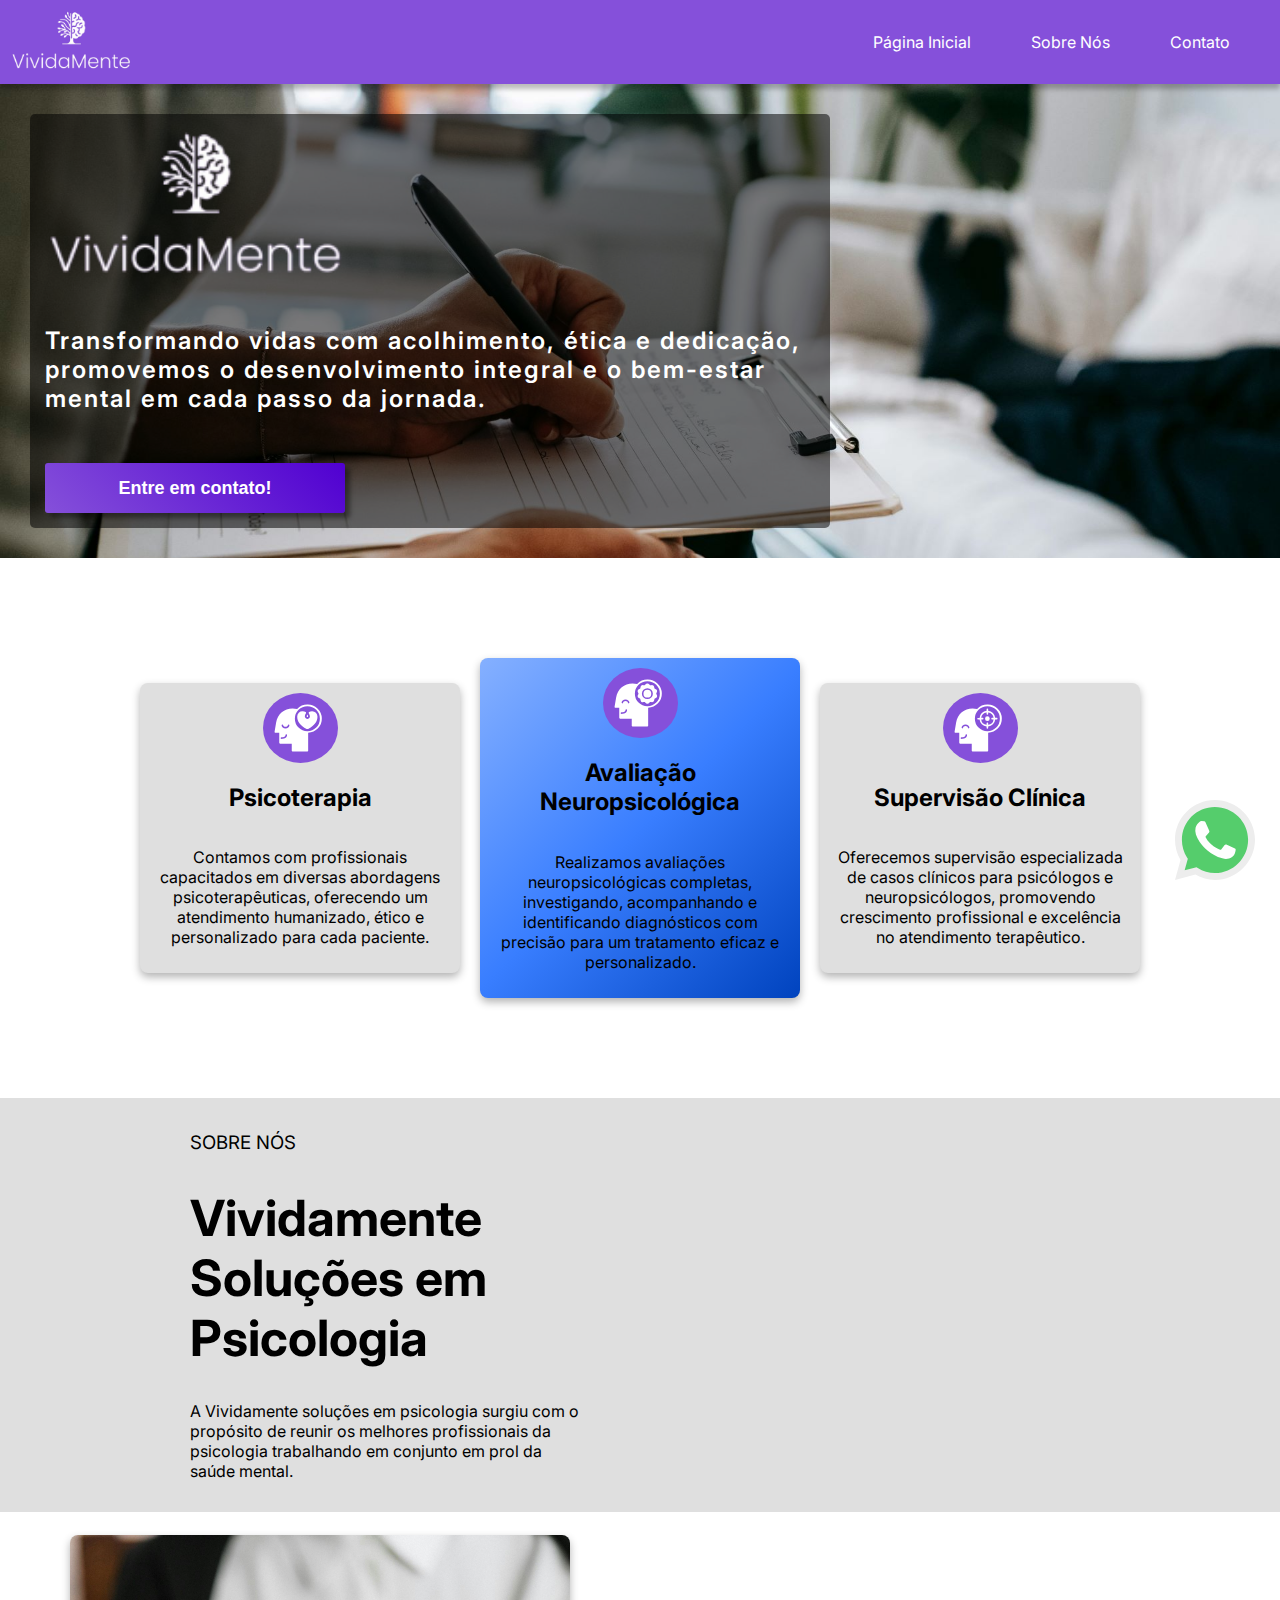
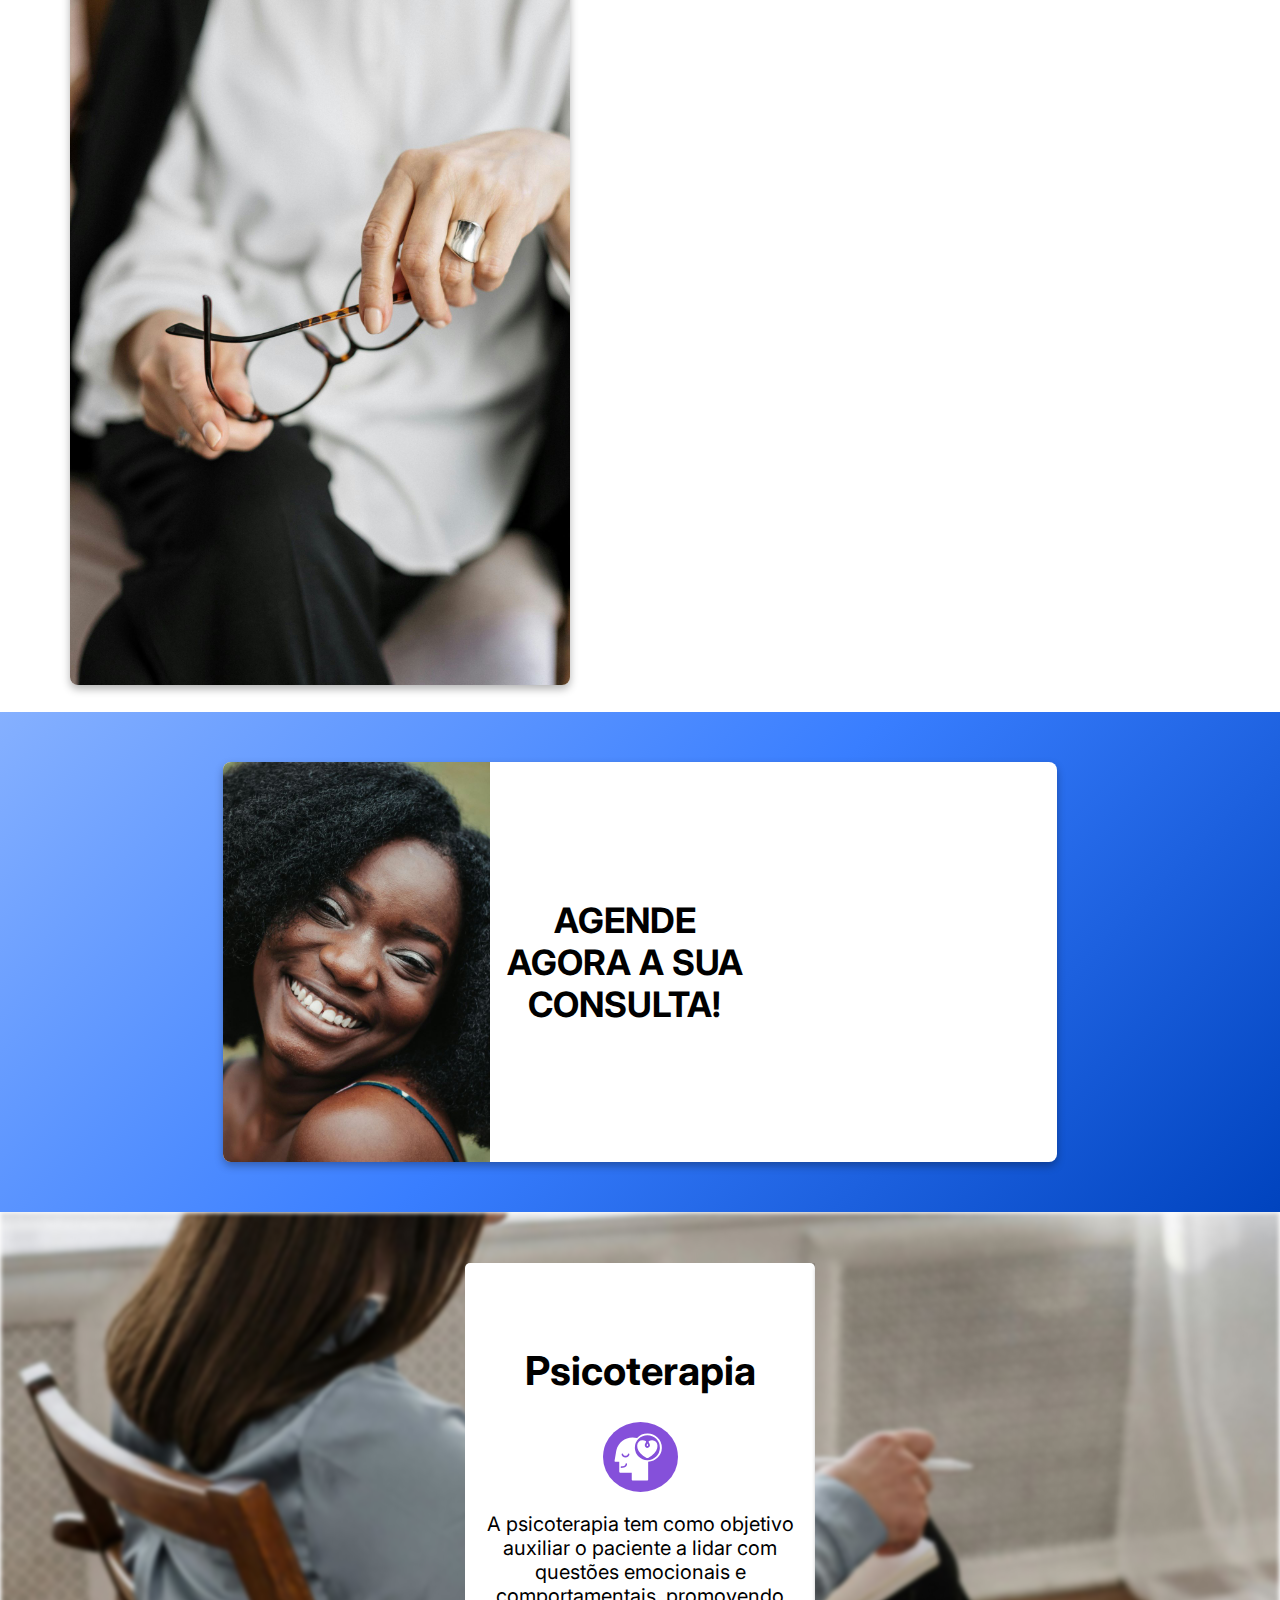
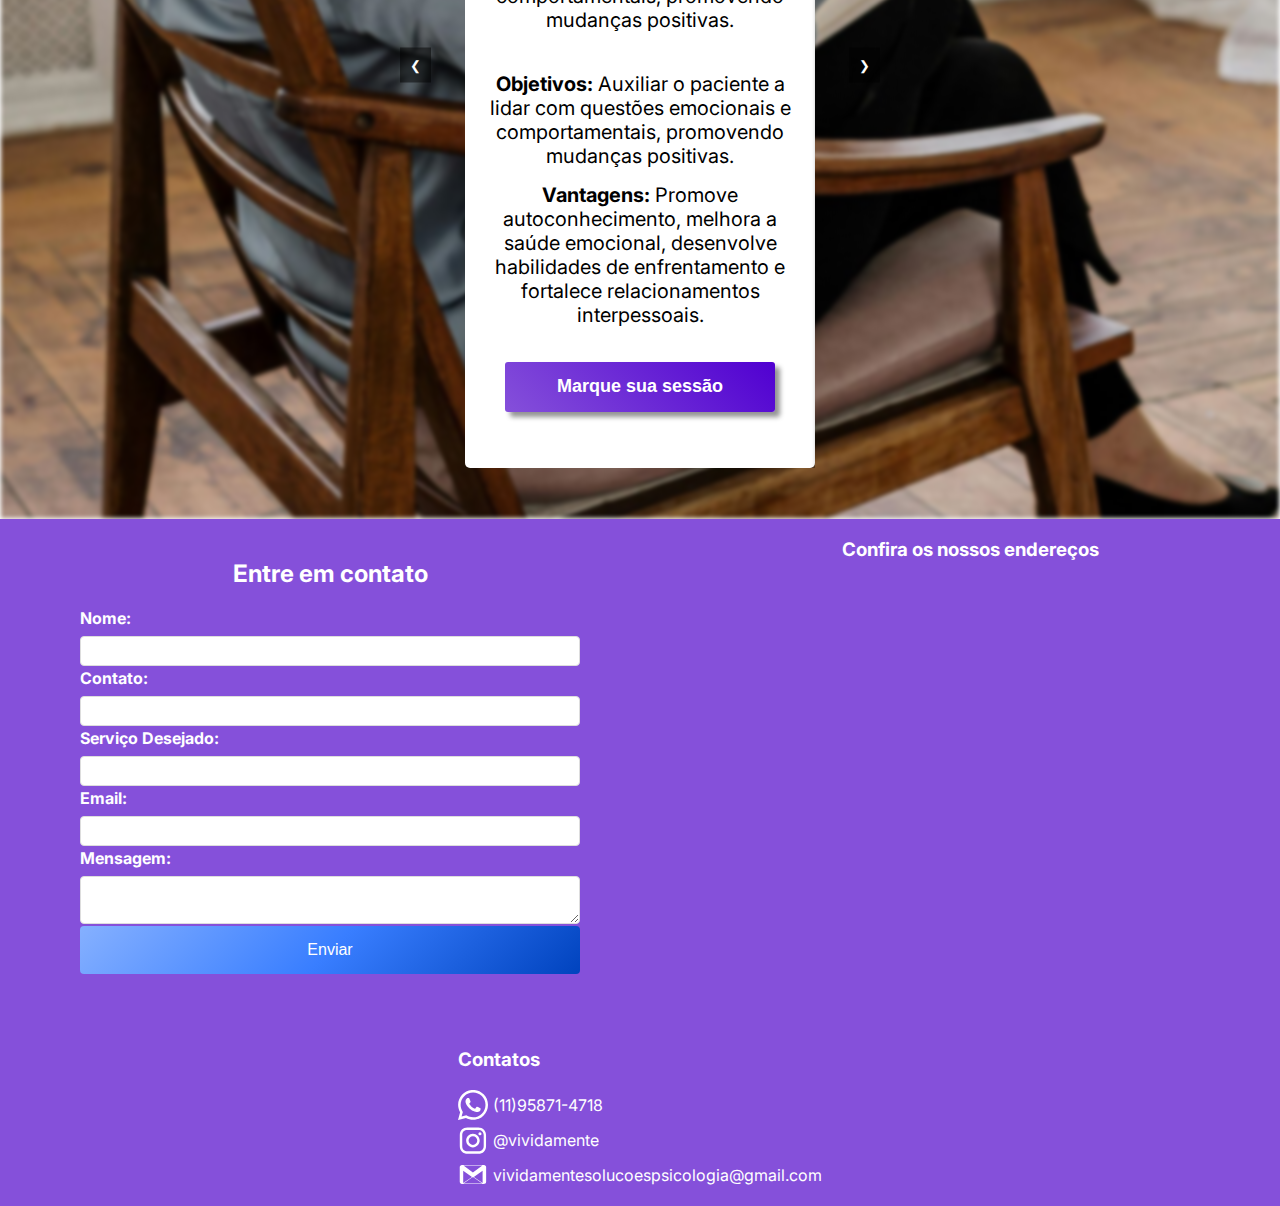
<file: index.html>
<!DOCTYPE html>
<html lang="en">
  <head>
    <meta charset="UTF-8" />
    <meta name="viewport" content="width=device-width, initial-scale=1.0" />
    <link rel="icon" href="assets/ico/logo_white.ico" type="image/x-icon" />
    <link rel="stylesheet" href="css/style.css" />
    <link rel="stylesheet" href="css/header.css" />
    <link rel="stylesheet" href="css/footer.css" />
    <link rel="stylesheet" href="css/index.css" />
    <link rel="stylesheet" href="css/form.css" />
    <link rel="stylesheet" href="css/transition.css" />
    <script src="js/menu.js" defer></script>
    <script src="js/carousel.js" defer></script>
    <script src="js/form.js" defer></script>
    <script src="js/transition.js" defer></script>
    <script src="js/script.js" defer></script>
    <!-- Google tag (gtag.js) -->
    <script
    async
    src="https://www.googletagmanager.com/gtag/js?id=AW-16698235042"
  ></script>
  <script>
    window.dataLayer = window.dataLayer || [];
    function gtag() {
      dataLayer.push(arguments);
    }
    gtag("js", new Date());

    gtag("config", "AW-16698235042");
  </script>
    <title>VIVIDAMENTE | HOME</title>
  </head>
  <body>
    <div id="loader">
      <img src="assets/logo_purple.png" alt="logo" />
    </div>
    <a
      id="whats-btn"
      role="button"
      href="https://wa.me/5511958714718?text=Olá!%20Estou%20interessado(a)%20em%20saber%20mais%20sobre%20os%20serviços%20oferecidos.%20Poderia%20me%20enviar%20mais%20informações?%20Agradeço!"
    ></a>
    <header>
      <a href="/">
        <img class="logo" src="assets\logo_white_text.png" alt="logo" />
      </a>
      <svg
        class="menu-icon"
        xmlns="http://www.w3.org/2000/svg"
        height="24px"
        viewBox="0 -960 960 960"
        width="24px"
        fill="#e8eaed"
      >
        <path
          d="M120-240v-80h720v80H120Zm0-200v-80h720v80H120Zm0-200v-80h720v80H120Z"
        />
      </svg>
      <nav id="navMenu" class="nav-menu">
        <svg
          class="menu-open-icon"
          xmlns="http://www.w3.org/2000/svg"
          height="24px"
          viewBox="0 -960 960 960"
          width="24px"
          fill="#e8eaed"
        >
          <path
            d="M120-240v-80h520v80H120Zm664-40L584-480l200-200 56 56-144 144 144 144-56 56ZM120-440v-80h400v80H120Zm0-200v-80h520v80H120Z"
          />
        </svg>
        <ul class="menu">
          <li><a href="index.html">Página Inicial</a></li>
          <li><a href="about.html">Sobre Nós</a></li>
          <li>
            <a
              href="https://wa.me/5511958714718?text=Olá!%20Estou%20interessado(a)%20em%20saber%20mais%20sobre%20os%20serviços%20oferecidos.%20Poderia%20me%20enviar%20mais%20informações?%20Agradeço!"
              >Contato</a
            >
          </li>
        </ul>
      </nav>
      <div class="overlay"></div>
    </header>
    <section id="home">
      <div class="hidden left">
        <img src="assets/logo_white_text.png" alt="logo" />
        <!-- <h1 class="hidden-left">VIVIDAMENTE</h1> -->
        <h2>
          Transformando vidas com acolhimento, ética e dedicação, promovemos o
          desenvolvimento integral e o bem-estar mental em cada passo da
          jornada.
        </h2>
        <a
          href="https://wa.me/5511958714718?text=Olá!%20Estou%20interessado(a)%20em%20saber%20mais%20sobre%20os%20serviços%20oferecidos.%20Poderia%20me%20enviar%20mais%20informações?%20Agradeço!"
        >
          <button class="conversion-btn">Entre em contato!</button>
        </a>
      </div>
    </section>
    <section id="services">
      <a
        href="https://wa.me/5511958714718?text=Olá!%20Estou%20interessado(a)%20em%20saber%20mais%20sobre%20os%20serviços%20oferecidos.%20Poderia%20me%20enviar%20mais%20informações?%20Agradeço!"
      >
        <div class="card-service">
          <div class="icon-card">
            <svg viewBox="0 0 64 64" xmlns="http://www.w3.org/2000/svg">
              <g id="Glyph">
                <g data-name="Glyph" id="Glyph-2">
                  <path
                    d="M44,2A17.94,17.94,0,0,0,30.89,7.7,24,24,0,0,0,25,7C14.35,7,5.92,14.16,4,24.84l-2,12a1,1,0,0,0,.23.81A1,1,0,0,0,3,38H8V51a1,1,0,0,0,1,1H24v9a1,1,0,0,0,1,1H44a1,1,0,0,0,1-1V38A18,18,0,0,0,44,2ZM10,46V44c2.24,0,6-.39,6-3a1,1,0,0,1,2,0C18,42.5,17.22,46,10,46Zm6-13.5c-2.76,0-5-1.79-5-4a1,1,0,0,1,2,0c0,1.08,1.37,2,3,2s3-.92,3-2a1,1,0,0,1,2,0C21,30.71,18.76,32.5,16,32.5ZM44,36A16,16,0,1,1,60,20,16,16,0,0,1,44,36Z"
                  />
                  <path
                    d="M44.61,17.77c.41-.3.29-.9.12-1.38L44,14.79l-.75,1.61c-.1.31-.28,1.05.17,1.38A1.09,1.09,0,0,0,44.61,17.77Z"
                  />
                  <path
                    d="M50.21,10.5a7.23,7.23,0,0,0-4.07,1.13,1.11,1.11,0,0,0-.38,1.4l1.12,2.38c1.12,2.45-.37,5-2.88,4.94s-3.92-2.35-3-4.86L42.2,13a1.11,1.11,0,0,0-.39-1.4,7.24,7.24,0,0,0-4-1.1A6.71,6.71,0,0,0,31,17.14c-.18,6.27,3.77,11.51,12,16a2,2,0,0,0,1.9,0c8.27-4.49,12.22-9.73,12-16A6.72,6.72,0,0,0,50.21,10.5Z"
                  />
                </g>
              </g>
            </svg>
          </div>
          <h2>Psicoterapia</h2>
          <p>
            Contamos com profissionais capacitados em diversas abordagens
            psicoterapêuticas, oferecendo um atendimento humanizado, ético e
            personalizado para cada paciente.
          </p>
        </div>
      </a>
      <a
        href="https://wa.me/5511958714718?text=Olá!%20Estou%20interessado(a)%20em%20saber%20mais%20sobre%20os%20serviços%20oferecidos.%20Poderia%20me%20enviar%20mais%20informações?%20Agradeço!"
        class="hidden down"
      >
        <div class="card-service highlight">
          <div class="icon-card">
            <svg viewBox="0 0 64 64" xmlns="http://www.w3.org/2000/svg">
              <g id="Glyph">
                <g data-name="Glyph" id="Glyph-2">
                  <path
                    d="M44,2A17.94,17.94,0,0,0,30.89,7.7,24,24,0,0,0,25,7C14.35,7,5.92,14.16,4,24.84l-2,12a1,1,0,0,0,.23.81A1,1,0,0,0,3,38H8V51a1,1,0,0,0,1,1H24v9a1,1,0,0,0,1,1H44a1,1,0,0,0,1-1V38A18,18,0,0,0,44,2ZM10,46V44c2.24,0,6-.39,6-3a1,1,0,0,1,2,0C18,42.5,17.22,46,10,46ZM20,32.5a1,1,0,0,1-1-1c0-1.08-1.37-2-3-2s-3,.92-3,2a1,1,0,0,1-2,0c0-2.21,2.24-4,5-4s5,1.79,5,4A1,1,0,0,1,20,32.5ZM44,36A16,16,0,1,1,60,20,16,16,0,0,1,44,36Z"
                  />
                  <path
                    d="M53.15,13.37a3.69,3.69,0,0,1-.32-1.26,3.67,3.67,0,0,0-1.17-2.62,3.66,3.66,0,0,0-2.84-.3,4.23,4.23,0,0,1-1.32.08,3.79,3.79,0,0,1-1-.81A3.76,3.76,0,0,0,44,7a3.76,3.76,0,0,0-2.53,1.46,3.79,3.79,0,0,1-1,.81,3.94,3.94,0,0,1-1.32-.08,3.66,3.66,0,0,0-2.84.3,3.67,3.67,0,0,0-1.17,2.62,3.69,3.69,0,0,1-.32,1.26,3.67,3.67,0,0,1-1.09.68A3.7,3.7,0,0,0,31.6,16a3.67,3.67,0,0,0,.59,2.77,3.72,3.72,0,0,1,.5,1.25,3.72,3.72,0,0,1-.5,1.25A3.67,3.67,0,0,0,31.6,24,3.7,3.7,0,0,0,33.76,26a3.67,3.67,0,0,1,1.09.68,3.69,3.69,0,0,1,.32,1.26,3.67,3.67,0,0,0,1.17,2.62,3.66,3.66,0,0,0,2.84.3,4,4,0,0,1,1.32-.08,3.79,3.79,0,0,1,1,.81A3.76,3.76,0,0,0,44,33a3.76,3.76,0,0,0,2.53-1.46,3.79,3.79,0,0,1,1-.81,3.94,3.94,0,0,1,1.32.08,3.66,3.66,0,0,0,2.84-.3,3.67,3.67,0,0,0,1.17-2.62,3.69,3.69,0,0,1,.32-1.26A3.67,3.67,0,0,1,54.24,26,3.7,3.7,0,0,0,56.4,24a3.67,3.67,0,0,0-.59-2.77,3.72,3.72,0,0,1-.5-1.25,3.72,3.72,0,0,1,.5-1.25A3.67,3.67,0,0,0,56.4,16a3.7,3.7,0,0,0-2.16-1.93A3.67,3.67,0,0,1,53.15,13.37ZM44,27a7,7,0,1,1,7-7A7,7,0,0,1,44,27Z"
                  />
                  <circle cx="44" cy="20" r="5" />
                </g>
              </g>
            </svg>
          </div>
          <h2>Avaliação Neuropsicológica</h2>
          <p>
            Realizamos avaliações neuropsicológicas completas, investigando,
            acompanhando e identificando diagnósticos com precisão para um
            tratamento eficaz e personalizado.
          </p>
        </div>
      </a>
      <a
        href="https://wa.me/5511958714718?text=Olá!%20Estou%20interessado(a)%20em%20saber%20mais%20sobre%20os%20serviços%20oferecidos.%20Poderia%20me%20enviar%20mais%20informações?%20Agradeço!"
      >
        <div class="card-service">
          <div class="icon-card">
            <svg viewBox="0 0 64 64" xmlns="http://www.w3.org/2000/svg">
              <g id="Glyph">
                <g data-name="Glyph" id="Glyph-2">
                  <path
                    d="M45,10.05V8a1,1,0,0,0-2,0v2.05a10,10,0,0,0-9,9H32a1,1,0,0,0,0,2h2a10,10,0,0,0,9,9V32a1,1,0,0,0,2,0V30A10,10,0,0,0,54,21h2a1,1,0,0,0,0-2H54A10,10,0,0,0,45,10.05Zm5,11h1.93A8,8,0,0,1,45,27.93V26a1,1,0,0,0-2,0v1.93A8,8,0,0,1,36.07,21H38a1,1,0,0,0,0-2H36.07A8,8,0,0,1,43,12.07V14a1,1,0,0,0,2,0V12.07A8,8,0,0,1,51.93,19H50a1,1,0,0,0,0,2Z"
                  />
                  <path
                    d="M44,2A17.94,17.94,0,0,0,30.89,7.7,24,24,0,0,0,25,7C14.35,7,5.92,14.16,4,24.84l-2,12a1,1,0,0,0,.23.81A1,1,0,0,0,3,38H8V51a1,1,0,0,0,1,1H24v9a1,1,0,0,0,1,1H44a1,1,0,0,0,1-1V38A18,18,0,0,0,44,2ZM10,46V44c2.24,0,6-.39,6-3a1,1,0,0,1,2,0C18,42.5,17.22,46,10,46ZM20,32.5a1,1,0,0,1-1-1c0-1.08-1.37-2-3-2s-3,.92-3,2a1,1,0,0,1-2,0c0-2.21,2.24-4,5-4s5,1.79,5,4A1,1,0,0,1,20,32.5ZM44,36A16,16,0,1,1,60,20,16,16,0,0,1,44,36Z"
                  />
                  <circle cx="44" cy="20" r="3" />
                </g>
              </g>
            </svg>
          </div>
          <h2>Supervisão Clínica</h2>
          <p>
            Oferecemos supervisão especializada de casos clínicos para
            psicólogos e neuropsicólogos, promovendo crescimento profissional e
            excelência no atendimento terapêutico.
          </p>
        </div>
      </a>
    </section>
    <section id="about">
      <section>
        <h3>SOBRE NÓS</h3>
        <h1>Vividamente Soluções em Psicologia</h1>
        <p>
          A Vividamente soluções em psicologia surgiu com o propósito de reunir
          os melhores profissionais da psicologia trabalhando em conjunto em
          prol da saúde mental.
        </p>
      </section>
      <section class="hidden right">
        <div>
          <h2>Nossos Valores</h2>
          <p>
            Prezamos por ética, dedicação, acolhimento, confiança e um
            compromisso inabalável com o paciente, priorizando sempre seu
            bem-estar e desenvolvimento.
          </p>
        </div>
        <div>
          <h2>Nossa Missão</h2>
          <p>
            Promover o desenvolvimento integral do indivíduo através de serviços
            de psicologia e neuropsicologia, focados em um atendimento
            humanizado, ético e baseado em evidências científicas, oferecendo
            soluções que contribuam para a saúde mental, o autoconhecimento e o
            crescimento pessoal, com impacto positivo na qualidade de vida e nas
            relações interpessoais.
          </p>
        </div>
      </section>
    </section>
    <section id="clinic-features">
      <section class="recomendation">
        <div class="photo">
          <img src="assets/psico9.jpg" alt="recomendation" />
        </div>
      </section>
      <section class="features">
        <div class="feature hidden left list">
          <div class="check">
            <svg
              xmlns="http://www.w3.org/2000/svg"
              height="24px"
              viewBox="0 -960 960 960"
              width="24px"
              fill="#e8eaed"
            >
              <path d="M382-240 154-468l57-57 171 171 367-367 57 57-424 424Z" />
            </svg>
          </div>
          <h2>PROFISSIONAIS ÉTICOS E CAPACITADOS</h2>
        </div>
        <div class="feature hidden left list">
          <div class="check">
            <svg
              xmlns="http://www.w3.org/2000/svg"
              height="24px"
              viewBox="0 -960 960 960"
              width="24px"
              fill="#e8eaed"
            >
              <path d="M382-240 154-468l57-57 171 171 367-367 57 57-424 424Z" />
            </svg>
          </div>
          <h2>PRÁTICAS BASEADAS EM EVIDENCIAS</h2>
        </div>
        <div class="feature highlight hidden left list">
          <div class="check">
            <svg
              xmlns="http://www.w3.org/2000/svg"
              height="24px"
              viewBox="0 -960 960 960"
              width="24px"
              fill="#e8eaed"
            >
              <path d="M382-240 154-468l57-57 171 171 367-367 57 57-424 424Z" />
            </svg>
          </div>
          <h2>ACOLHIMENTO E CUIDADO</h2>
        </div>
        <div class="feature hidden left list">
          <div class="check">
            <svg
              xmlns="http://www.w3.org/2000/svg"
              height="24px"
              viewBox="0 -960 960 960"
              width="24px"
              fill="#e8eaed"
            >
              <path d="M382-240 154-468l57-57 171 171 367-367 57 57-424 424Z" />
            </svg>
          </div>
          <h2>CONFIANÇA</h2>
        </div>
      </section>
    </section>
    <section id="conversion-box" class="highlight">
      <div class="conteiner-conversion">
        <img src="assets/psico12.jpg" alt="" />
        <div class="contact-conversion">
          <div class="title-conversion">
            <h1>AGENDE AGORA A SUA CONSULTA!</h1>
          </div>
          <div class="contact hidden up">
            <a
              href="https://wa.me/5511958714718?text=Olá!%20Estou%20interessado(a)%20em%20saber%20mais%20sobre%20os%20serviços%20oferecidos.%20Poderia%20me%20enviar%20mais%20informações?%20Agradeço!"
            >
              <svg
                xmlns="http://www.w3.org/2000/svg"
                height="24px"
                viewBox="0 -960 960 960"
                width="24px"
                fill="#e8eaed"
              >
                <path
                  d="M798-120q-125 0-247-54.5T329-329Q229-429 174.5-551T120-798q0-18 12-30t30-12h162q14 0 25 9.5t13 22.5l26 140q2 16-1 27t-11 19l-97 98q20 37 47.5 71.5T387-386q31 31 65 57.5t72 48.5l94-94q9-9 23.5-13.5T670-390l138 28q14 4 23 14.5t9 23.5v162q0 18-12 30t-30 12ZM241-600l66-66-17-94h-89q5 41 14 81t26 79Zm358 358q39 17 79.5 27t81.5 13v-88l-94-19-67 67ZM241-600Zm358 358Z"
                />
              </svg>
              <span>(11)95871-4718</span>
            </a>
          </div>
        </div>
      </div>
    </section>
    <section id="services-carousel">
      <div class="background-service"></div>
      <div class="arrows-carousel">
        <button class="prev" onclick="moveCarousel(-1)">&#10094;</button>
        <div class="carousel">
          <div class="carousel-container">
            <div class="carousel-track">
              <div class="card">
                <h1>Psicoterapia</h1>
                <div class="icon">
                  <svg viewBox="0 0 64 64" xmlns="http://www.w3.org/2000/svg">
                    <g id="Glyph">
                      <g data-name="Glyph" id="Glyph-2">
                        <path
                          d="M44,2A17.94,17.94,0,0,0,30.89,7.7,24,24,0,0,0,25,7C14.35,7,5.92,14.16,4,24.84l-2,12a1,1,0,0,0,.23.81A1,1,0,0,0,3,38H8V51a1,1,0,0,0,1,1H24v9a1,1,0,0,0,1,1H44a1,1,0,0,0,1-1V38A18,18,0,0,0,44,2ZM10,46V44c2.24,0,6-.39,6-3a1,1,0,0,1,2,0C18,42.5,17.22,46,10,46Zm6-13.5c-2.76,0-5-1.79-5-4a1,1,0,0,1,2,0c0,1.08,1.37,2,3,2s3-.92,3-2a1,1,0,0,1,2,0C21,30.71,18.76,32.5,16,32.5ZM44,36A16,16,0,1,1,60,20,16,16,0,0,1,44,36Z"
                        />
                        <path
                          d="M44.61,17.77c.41-.3.29-.9.12-1.38L44,14.79l-.75,1.61c-.1.31-.28,1.05.17,1.38A1.09,1.09,0,0,0,44.61,17.77Z"
                        />
                        <path
                          d="M50.21,10.5a7.23,7.23,0,0,0-4.07,1.13,1.11,1.11,0,0,0-.38,1.4l1.12,2.38c1.12,2.45-.37,5-2.88,4.94s-3.92-2.35-3-4.86L42.2,13a1.11,1.11,0,0,0-.39-1.4,7.24,7.24,0,0,0-4-1.1A6.71,6.71,0,0,0,31,17.14c-.18,6.27,3.77,11.51,12,16a2,2,0,0,0,1.9,0c8.27-4.49,12.22-9.73,12-16A6.72,6.72,0,0,0,50.21,10.5Z"
                        />
                      </g>
                    </g>
                  </svg>
                </div>
                <p>
                  A psicoterapia tem como objetivo auxiliar o paciente a lidar
                  com questões emocionais e comportamentais, promovendo mudanças
                  positivas.
                </p>
                <ul>
                  <li>
                    <strong>Objetivos:</strong> Auxiliar o paciente a lidar com
                    questões emocionais e comportamentais, promovendo mudanças
                    positivas.
                  </li>
                  <li>
                    <strong>Vantagens:</strong> Promove autoconhecimento,
                    melhora a saúde emocional, desenvolve habilidades de
                    enfrentamento e fortalece relacionamentos interpessoais.
                  </li>
                </ul>
                <a
                  href="https://wa.me/5511958714718?text=Olá!%20Estou%20interessado(a)%20em%20saber%20mais%20sobre%20os%20serviços%20oferecidos.%20Poderia%20me%20enviar%20mais%20informações?%20Agradeço!"
                >
                  <button class="conversion-btn">Marque sua sessão</button>
                </a>
              </div>
              <div class="card">
                <h1>Avaliação Neuropsicológica</h1>
                <div class="icon">
                  <svg viewBox="0 0 64 64" xmlns="http://www.w3.org/2000/svg">
                    <g id="Glyph">
                      <g data-name="Glyph" id="Glyph-2">
                        <path
                          d="M44,2A17.94,17.94,0,0,0,30.89,7.7,24,24,0,0,0,25,7C14.35,7,5.92,14.16,4,24.84l-2,12a1,1,0,0,0,.23.81A1,1,0,0,0,3,38H8V51a1,1,0,0,0,1,1H24v9a1,1,0,0,0,1,1H44a1,1,0,0,0,1-1V38A18,18,0,0,0,44,2ZM10,46V44c2.24,0,6-.39,6-3a1,1,0,0,1,2,0C18,42.5,17.22,46,10,46ZM20,32.5a1,1,0,0,1-1-1c0-1.08-1.37-2-3-2s-3,.92-3,2a1,1,0,0,1-2,0c0-2.21,2.24-4,5-4s5,1.79,5,4A1,1,0,0,1,20,32.5ZM44,36A16,16,0,1,1,60,20,16,16,0,0,1,44,36Z"
                        />
                        <path
                          d="M53.15,13.37a3.69,3.69,0,0,1-.32-1.26,3.67,3.67,0,0,0-1.17-2.62,3.66,3.66,0,0,0-2.84-.3,4.23,4.23,0,0,1-1.32.08,3.79,3.79,0,0,1-1-.81A3.76,3.76,0,0,0,44,7a3.76,3.76,0,0,0-2.53,1.46,3.79,3.79,0,0,1-1,.81,3.94,3.94,0,0,1-1.32-.08,3.66,3.66,0,0,0-2.84.3,3.67,3.67,0,0,0-1.17,2.62,3.69,3.69,0,0,1-.32,1.26,3.67,3.67,0,0,1-1.09.68A3.7,3.7,0,0,0,31.6,16a3.67,3.67,0,0,0,.59,2.77,3.72,3.72,0,0,1,.5,1.25,3.72,3.72,0,0,1-.5,1.25A3.67,3.67,0,0,0,31.6,24,3.7,3.7,0,0,0,33.76,26a3.67,3.67,0,0,1,1.09.68,3.69,3.69,0,0,1,.32,1.26,3.67,3.67,0,0,0,1.17,2.62,3.66,3.66,0,0,0,2.84.3,4,4,0,0,1,1.32-.08,3.79,3.79,0,0,1,1,.81A3.76,3.76,0,0,0,44,33a3.76,3.76,0,0,0,2.53-1.46,3.79,3.79,0,0,1,1-.81,3.94,3.94,0,0,1,1.32.08,3.66,3.66,0,0,0,2.84-.3,3.67,3.67,0,0,0,1.17-2.62,3.69,3.69,0,0,1,.32-1.26A3.67,3.67,0,0,1,54.24,26,3.7,3.7,0,0,0,56.4,24a3.67,3.67,0,0,0-.59-2.77,3.72,3.72,0,0,1-.5-1.25,3.72,3.72,0,0,1,.5-1.25A3.67,3.67,0,0,0,56.4,16a3.7,3.7,0,0,0-2.16-1.93A3.67,3.67,0,0,1,53.15,13.37ZM44,27a7,7,0,1,1,7-7A7,7,0,0,1,44,27Z"
                        />
                        <circle cx="44" cy="20" r="5" />
                      </g>
                    </g>
                  </svg>
                </div>
                <p>
                  A neuropsicologia investiga a relação entre o cérebro e o
                  comportamento, ajudando no diagnóstico e tratamento de
                  distúrbios cognitivos.
                </p>
                <ul>
                  <li>
                    <strong>Objetivos:</strong>
                    Consiste em testes para identificar déficits cognitivos,
                    avaliando memória, atenção e funções executivas.
                  </li>
                  <li>
                    <strong>Vantagens: </strong> A avaliação pode identificar
                    transtornos como déficit de atenção e hiperatividade (TDAH),
                    dislexia, demência, lesões cerebrais adquiridas e
                    transtornos do espectro autista.
                  </li>
                </ul>
                <a
                  href="https://wa.me/5511958714718?text=Olá!%20Estou%20interessado(a)%20em%20saber%20mais%20sobre%20os%20serviços%20oferecidos.%20Poderia%20me%20enviar%20mais%20informações?%20Agradeço!"
                >
                  <button class="conversion-btn">Marque sua sessão</button>
                </a>
              </div>
              <div class="card">
                <h1>Supervisão Clinica</h1>
                <div class="icon">
                  <svg viewBox="0 0 64 64" xmlns="http://www.w3.org/2000/svg">
                    <g id="Glyph">
                      <g data-name="Glyph" id="Glyph-2">
                        <path
                          d="M45,10.05V8a1,1,0,0,0-2,0v2.05a10,10,0,0,0-9,9H32a1,1,0,0,0,0,2h2a10,10,0,0,0,9,9V32a1,1,0,0,0,2,0V30A10,10,0,0,0,54,21h2a1,1,0,0,0,0-2H54A10,10,0,0,0,45,10.05Zm5,11h1.93A8,8,0,0,1,45,27.93V26a1,1,0,0,0-2,0v1.93A8,8,0,0,1,36.07,21H38a1,1,0,0,0,0-2H36.07A8,8,0,0,1,43,12.07V14a1,1,0,0,0,2,0V12.07A8,8,0,0,1,51.93,19H50a1,1,0,0,0,0,2Z"
                        />
                        <path
                          d="M44,2A17.94,17.94,0,0,0,30.89,7.7,24,24,0,0,0,25,7C14.35,7,5.92,14.16,4,24.84l-2,12a1,1,0,0,0,.23.81A1,1,0,0,0,3,38H8V51a1,1,0,0,0,1,1H24v9a1,1,0,0,0,1,1H44a1,1,0,0,0,1-1V38A18,18,0,0,0,44,2ZM10,46V44c2.24,0,6-.39,6-3a1,1,0,0,1,2,0C18,42.5,17.22,46,10,46ZM20,32.5a1,1,0,0,1-1-1c0-1.08-1.37-2-3-2s-3,.92-3,2a1,1,0,0,1-2,0c0-2.21,2.24-4,5-4s5,1.79,5,4A1,1,0,0,1,20,32.5ZM44,36A16,16,0,1,1,60,20,16,16,0,0,1,44,36Z"
                        />
                        <circle cx="44" cy="20" r="3" />
                      </g>
                    </g>
                  </svg>
                </div>
                <p>
                  A supervisão clínica oferece apoio e orientação a
                  profissionais da saúde mental, garantindo a qualidade e
                  eficácia das práticas terapêuticas.
                </p>
                <ul>
                  <li>
                    <strong>Objetivos:</strong> Visa aprimorar as habilidades
                    dos profissionais, garantir a conformidade com as melhores
                    práticas e oferecer suporte emocional e técnico.
                  </li>
                  <li>
                    <strong>Vantagens:</strong> Melhora a qualidade do
                    atendimento, promove o desenvolvimento contínuo das
                    habilidades dos profissionais, fornece suporte emocional e
                    reduz o risco de burnout.
                  </li>
                </ul>
                <a
                  href="https://wa.me/5511958714718?text=Olá!%20Estou%20interessado(a)%20em%20saber%20mais%20sobre%20os%20serviços%20oferecidos.%20Poderia%20me%20enviar%20mais%20informações?%20Agradeço!"
                >
                  <button class="conversion-btn">Marque sua sessão</button>
                </a>
              </div>
            </div>
          </div>
        </div>
        <button class="next" onclick="moveCarousel(1)">&#10095;</button>
      </div>
    </section>
    <footer>
      <section class="form">
        <form
          id="my-form"
          action="https://formspree.io/f/mblredky"
          method="POST"
        >
          <h2>Entre em contato</h2>
          <label>Nome:</label>
          <input type="text" name="name" />
          <label>Contato:</label>
          <input type="number" name="phone" />
          <label>Serviço Desejado:</label>
          <input type="text" name="service" />

          <label>Email:</label>
          <input type="email" name="email" />
          <label>Mensagem:</label>
          <textarea type="text" name="message"></textarea>
          <button id="my-form-button" class="highlight">Enviar</button>
          <p id="my-form-status"></p>
        </form>
      </section>
      <section class="address">
        <h3>Confira os nossos endereços</h3>
        <iframe
          src="https://www.google.com/maps/embed?pb=!1m16!1m12!1m3!1d233977.14921676766!2d-46.66115187664346!3d-23.60817163263356!2m3!1f0!2f0!3f0!3m2!1i1024!2i768!4f13.1!2m1!1slivance!5e0!3m2!1sen!2sbr!4v1722599361372!5m2!1sen!2sbr"
          width="350"
          height="250"
          style="border: 0"
          allowfullscreen=""
          loading="lazy"
          referrerpolicy="no-referrer-when-downgrade"
        ></iframe>
      </section>
      <section class="contacts">
        <h3>Contatos</h3>
        <ul>
          <li>
            <a
              href="https://wa.me/5511958714718?text=Olá!%20Estou%20interessado(a)%20em%20saber%20mais%20sobre%20os%20serviços%20oferecidos.%20Poderia%20me%20enviar%20mais%20informações?%20Agradeço!"
              ><?xml version="1.0" ?><!DOCTYPE svg PUBLIC '-//W3C//DTD SVG 1.1//EN' 'http://www.w3.org/Graphics/SVG/1.1/DTD/svg11.dtd'>
              <svg
                height="100%"
                style="
                  fill-rule: evenodd;
                  clip-rule: evenodd;
                  stroke-linejoin: round;
                  stroke-miterlimit: 2;
                "
                version="1.1"
                viewBox="0 0 512 512"
                width="100%"
                xml:space="preserve"
                xmlns="http://www.w3.org/2000/svg"
                xmlns:serif="http://www.serif.com/"
                xmlns:xlink="http://www.w3.org/1999/xlink"
              >
                <path
                  d="M373.295,307.064c-6.37,-3.188 -37.687,-18.596 -43.526,-20.724c-5.838,-2.126 -10.084,-3.187 -14.331,3.188c-4.246,6.376 -16.454,20.725 -20.17,24.976c-3.715,4.251 -7.431,4.785 -13.8,1.594c-6.37,-3.187 -26.895,-9.913 -51.225,-31.616c-18.935,-16.89 -31.72,-37.749 -35.435,-44.126c-3.716,-6.377 -0.397,-9.824 2.792,-13c2.867,-2.854 6.371,-7.44 9.555,-11.16c3.186,-3.718 4.247,-6.377 6.37,-10.626c2.123,-4.252 1.062,-7.971 -0.532,-11.159c-1.591,-3.188 -14.33,-34.542 -19.638,-47.298c-5.171,-12.419 -10.422,-10.737 -14.332,-10.934c-3.711,-0.184 -7.963,-0.223 -12.208,-0.223c-4.246,0 -11.148,1.594 -16.987,7.969c-5.838,6.377 -22.293,21.789 -22.293,53.14c0,31.355 22.824,61.642 26.009,65.894c3.185,4.252 44.916,68.59 108.816,96.181c15.196,6.564 27.062,10.483 36.312,13.418c15.259,4.849 29.145,4.165 40.121,2.524c12.238,-1.827 37.686,-15.408 42.995,-30.286c5.307,-14.882 5.307,-27.635 3.715,-30.292c-1.592,-2.657 -5.838,-4.251 -12.208,-7.44m-116.224,158.693l-0.086,0c-38.022,-0.015 -75.313,-10.23 -107.845,-29.535l-7.738,-4.592l-80.194,21.037l21.405,-78.19l-5.037,-8.017c-21.211,-33.735 -32.414,-72.726 -32.397,-112.763c0.047,-116.825 95.1,-211.87 211.976,-211.87c56.595,0.019 109.795,22.088 149.801,62.139c40.005,40.05 62.023,93.286 62.001,149.902c-0.048,116.834 -95.1,211.889 -211.886,211.889m180.332,-392.224c-48.131,-48.186 -112.138,-74.735 -180.335,-74.763c-140.514,0 -254.875,114.354 -254.932,254.911c-0.018,44.932 11.72,88.786 34.03,127.448l-36.166,132.102l135.141,-35.45c37.236,20.31 79.159,31.015 121.826,31.029l0.105,0c140.499,0 254.87,-114.366 254.928,-254.925c0.026,-68.117 -26.467,-132.166 -74.597,-180.352"
                  id="WhatsApp-Logo"
                />
              </svg>
              <span>(11)95871-4718</span>
            </a>
          </li>
          <li>
            <a href="https://www.instagram.com/vividamente.psico/"
              ><svg
                version="1.1"
                id="Layer_1"
                xmlns="http://www.w3.org/2000/svg"
                xmlns:xlink="http://www.w3.org/1999/xlink"
                x="0px"
                y="0px"
                viewBox="0 0 56.7 56.7"
                enable-background="new 0 0 56.7 56.7"
                xml:space="preserve"
              >
                <g>
                  <path
                    d="M28.2,16.7c-7,0-12.8,5.7-12.8,12.8s5.7,12.8,12.8,12.8S41,36.5,41,29.5S35.2,16.7,28.2,16.7z M28.2,37.7
             c-4.5,0-8.2-3.7-8.2-8.2s3.7-8.2,8.2-8.2s8.2,3.7,8.2,8.2S32.7,37.7,28.2,37.7z"
                  />
                  <circle cx="41.5" cy="16.4" r="2.9" />
                  <path
                    d="M49,8.9c-2.6-2.7-6.3-4.1-10.5-4.1H17.9c-8.7,0-14.5,5.8-14.5,14.5v20.5c0,4.3,1.4,8,4.2,10.7c2.7,2.6,6.3,3.9,10.4,3.9
             h20.4c4.3,0,7.9-1.4,10.5-3.9c2.7-2.6,4.1-6.3,4.1-10.6V19.3C53,15.1,51.6,11.5,49,8.9z M48.6,39.9c0,3.1-1.1,5.6-2.9,7.3
             s-4.3,2.6-7.3,2.6H18c-3,0-5.5-0.9-7.3-2.6C8.9,45.4,8,42.9,8,39.8V19.3c0-3,0.9-5.5,2.7-7.3c1.7-1.7,4.3-2.6,7.3-2.6h20.6
             c3,0,5.5,0.9,7.3,2.7c1.7,1.8,2.7,4.3,2.7,7.2V39.9L48.6,39.9z"
                  />
                </g>
              </svg>
              <span>@vividamente</span>
            </a>
          </li>
          <li>
            <a
              href="https://wa.me/5511958714718?text=Olá!%20Estou%20interessado(a)%20em%20saber%20mais%20sobre%20os%20serviços%20oferecidos.%20Poderia%20me%20enviar%20mais%20informações?%20Agradeço!"
              ><svg
                height="56.7px"
                id="Layer_1"
                style="enable-background: new 0 0 56.7 56.7"
                version="1.1"
                viewBox="0 0 56.7 56.7"
                width="56.7px"
                xml:space="preserve"
                xmlns="http://www.w3.org/2000/svg"
                xmlns:xlink="http://www.w3.org/1999/xlink"
              >
                <path
                  d="M53.1719,14.5953l0.0011-0.0011l-0.0011,0.0008v-1.184c0-2.2468-1.8384-4.0852-4.0853-4.0852l-0.0012,0.0011l-0.0024,0.0018  l0.0036-0.0029H7.3962l0.0161,0.0131l-0.0161-0.012c-2.2468,0-4.0853,1.8384-4.0853,4.0853v27.9073  c0,2.2468,1.8384,4.0851,4.0853,4.0851h1.4543h38.6578v-0.001c4.2856-0.0498,5.5728-1.1102,5.6702-4.0809L53.1719,14.5953z   M46.0429,10.3258L28.1753,23.487L10.4239,10.3258H46.0429z M9.8608,20.5521l16.5508,11.4004l0.0166,0.0115L9.8513,43.4907  L9.8608,20.5521z M10.2886,44.4046l17.0151-11.8314l0.2985,0.2077c0.1716,0.1194,0.3714,0.1792,0.5712,0.1792  c0.1982,0,0.8773-0.39,0.8773-0.39l17.0197,11.8345H10.2886z M46.4973,43.4836L29.9305,31.9641l9.2394-6.3642l7.3274-5.0472V43.4836  z"
                />
              </svg>
              <span>vividamentesolucoespsicologia@gmail.com</span></a
            >
          </li>
        </ul>
      </section>
    </footer>
  </body>
</html>
</file>
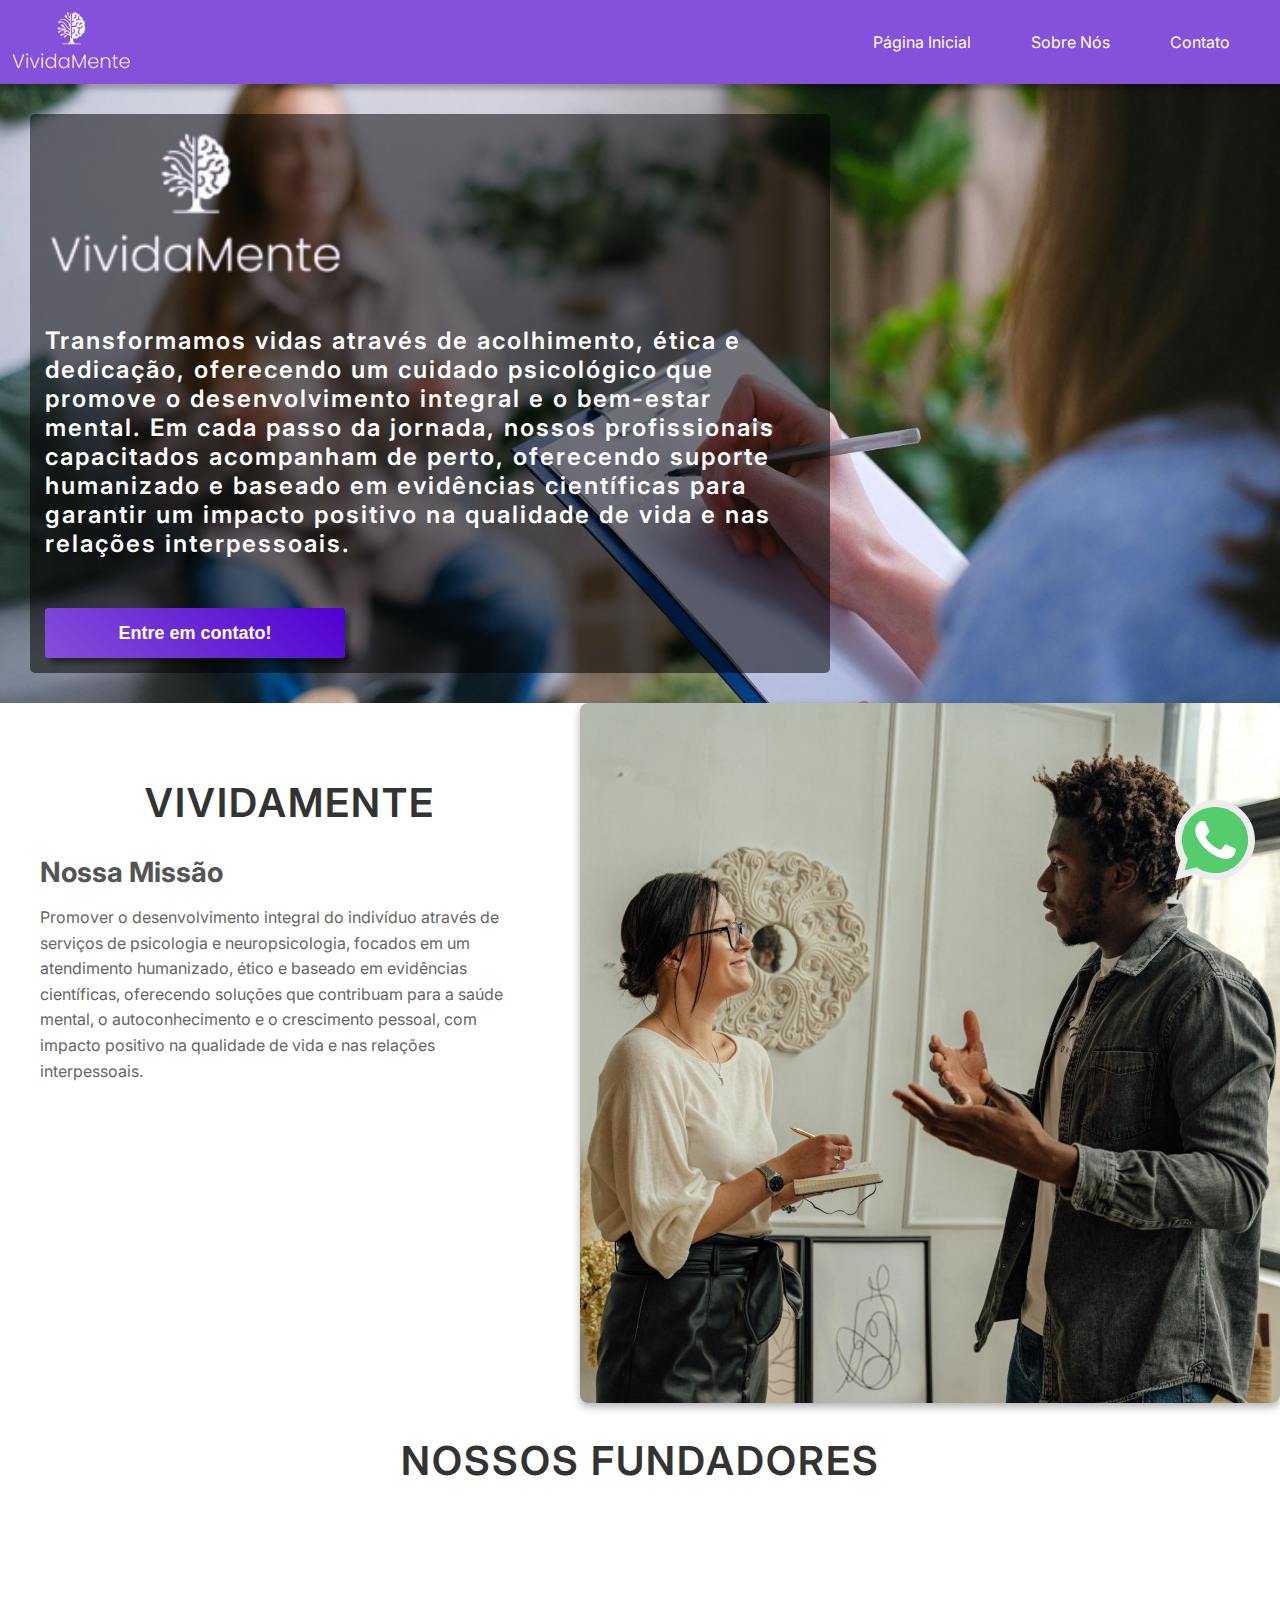
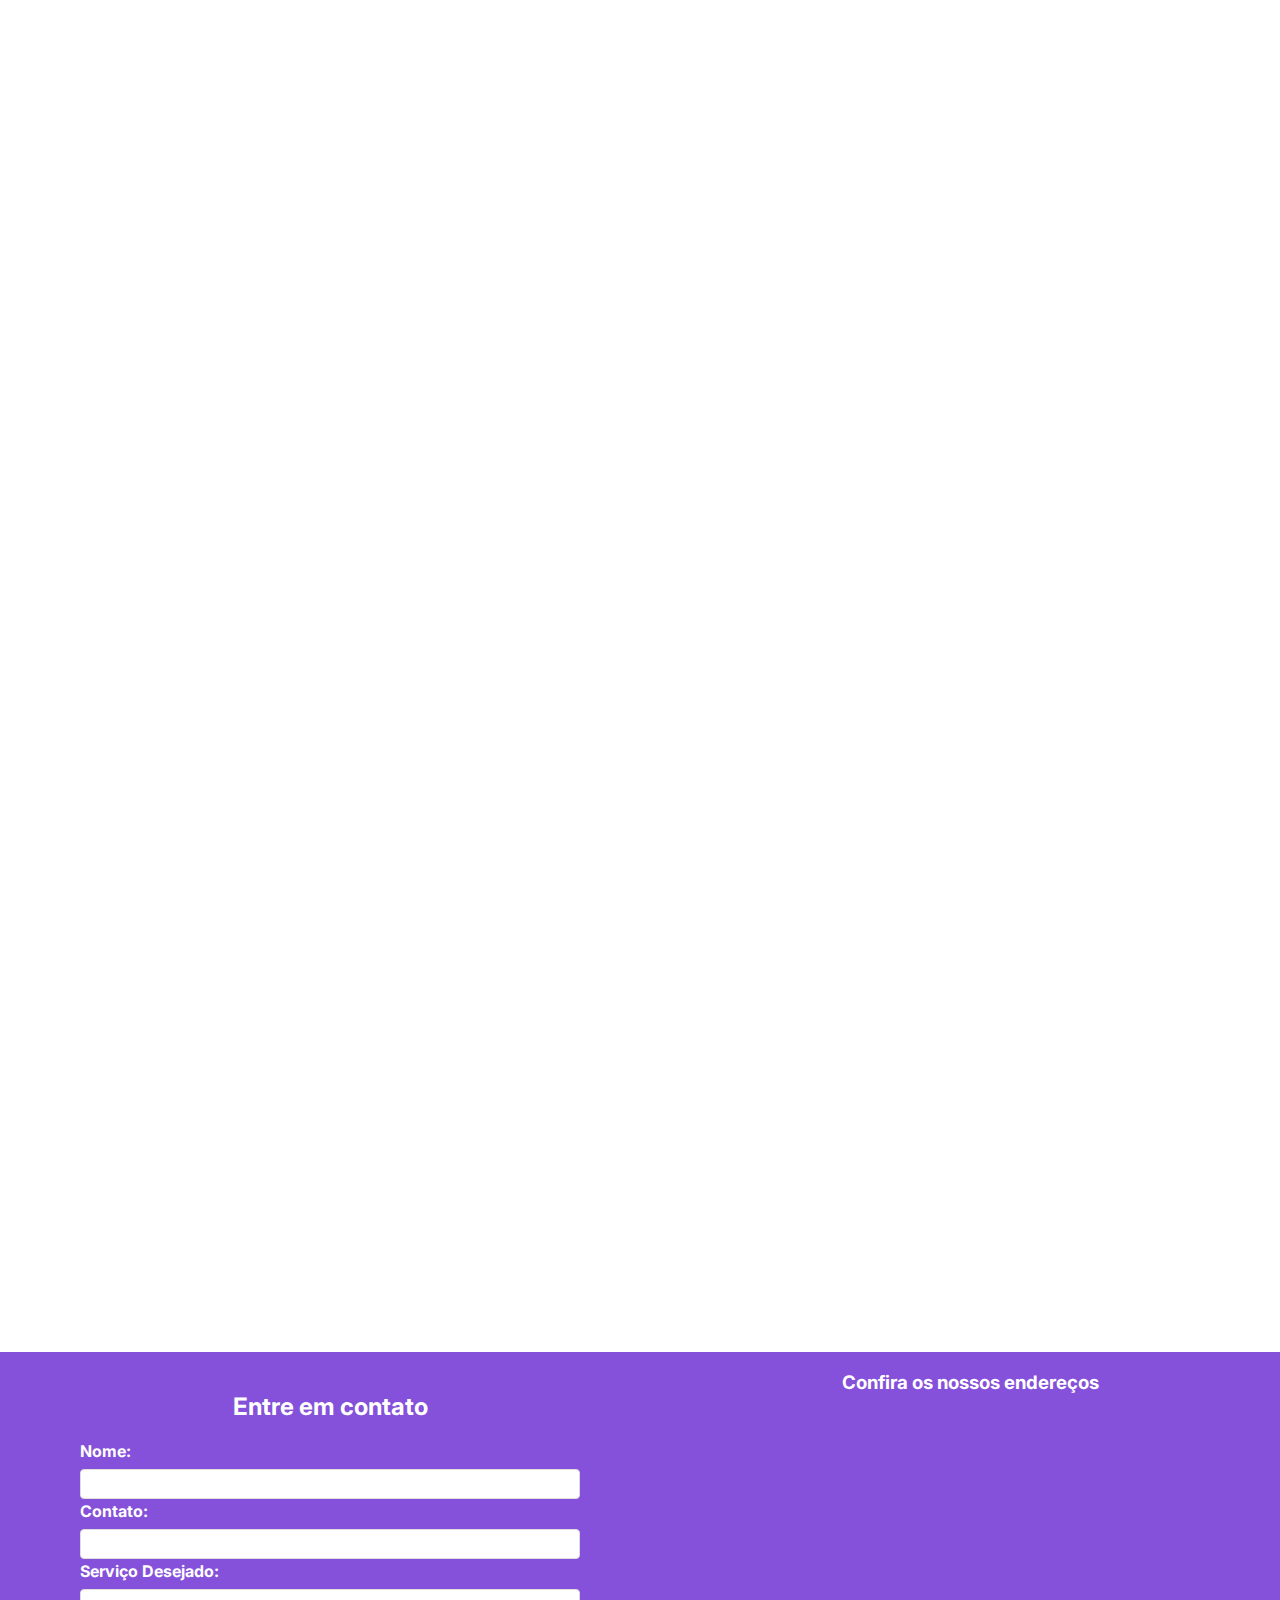
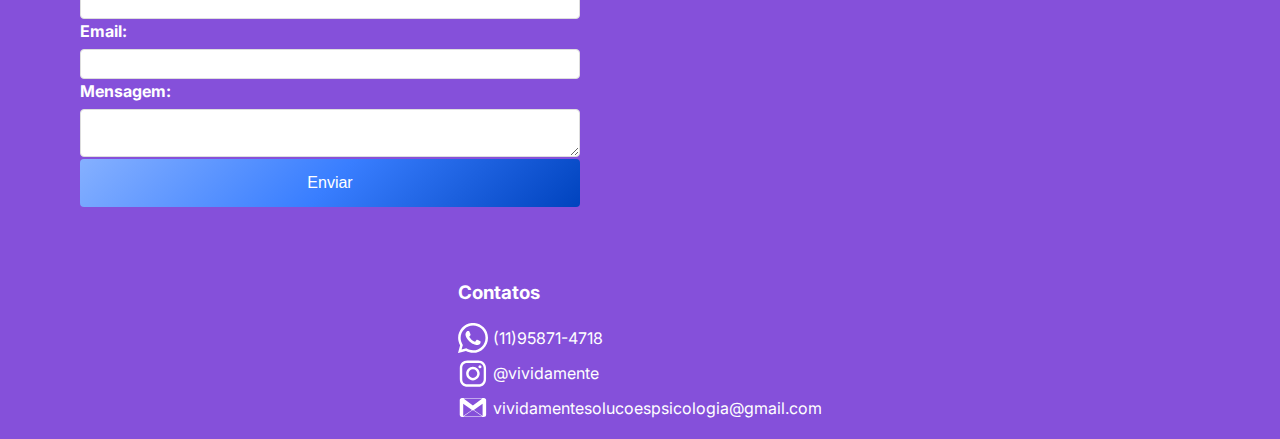
<file: about.html>
<!DOCTYPE html>
<html lang="en">
  <head>
    <meta charset="UTF-8" />
    <meta name="viewport" content="width=device-width, initial-scale=1.0" />
    <link rel="icon" href="assets/ico/logo_white.ico" type="image/x-icon" />
    <link rel="stylesheet" href="css/style.css" />
    <link rel="stylesheet" href="css/header.css" />
    <link rel="stylesheet" href="css/footer.css" />
    <link rel="stylesheet" href="css/form.css" />
    <link rel="stylesheet" href="css/about.css" />
    <link rel="stylesheet" href="css/transition.css" />
    <script src="js/menu.js" defer></script>
    <script src="js/form.js" defer></script>
    <script src="js/transition.js" defer></script>
    <script src="js/script.js" defer></script>
    <!-- Google tag (gtag.js) -->
    <script
    async
    src="https://www.googletagmanager.com/gtag/js?id=AW-16698235042"
  ></script>
  <script>
    window.dataLayer = window.dataLayer || [];
    function gtag() {
      dataLayer.push(arguments);
    }
    gtag("js", new Date());

    gtag("config", "AW-16698235042");
  </script>
    <title>VIVIDAMENTE | SOBRE NÓS</title>
  </head>
  <body>
    <div id="loader">
      <img src="assets/logo_purple.png" alt="logo" />
    </div>
    <a
      id="whats-btn"
      role="button"
      href="https://wa.me/5511958714718?text=Olá!%20Estou%20interessado(a)%20em%20saber%20mais%20sobre%20os%20serviços%20oferecidos.%20Poderia%20me%20enviar%20mais%20informações?%20Agradeço!"
    ></a>
    <header>
      <a href="/">
        <img class="logo" src="assets\logo_white_text.png" alt="logo" />
      </a>
      <svg
        class="menu-icon"
        xmlns="http://www.w3.org/2000/svg"
        height="24px"
        viewBox="0 -960 960 960"
        width="24px"
        fill="#e8eaed"
      >
        <path
          d="M120-240v-80h720v80H120Zm0-200v-80h720v80H120Zm0-200v-80h720v80H120Z"
        />
      </svg>
      <nav id="navMenu" class="nav-menu">
        <svg
          class="menu-open-icon"
          xmlns="http://www.w3.org/2000/svg"
          height="24px"
          viewBox="0 -960 960 960"
          width="24px"
          fill="#e8eaed"
        >
          <path
            d="M120-240v-80h520v80H120Zm664-40L584-480l200-200 56 56-144 144 144 144-56 56ZM120-440v-80h400v80H120Zm0-200v-80h520v80H120Z"
          />
        </svg>
        <ul class="menu">
          <li><a href="index.html">Página Inicial</a></li>
          <li><a href="about.html">Sobre Nós</a></li>
          <li>
            <a
              href="https://wa.me/5511958714718?text=Olá!%20Estou%20interessado(a)%20em%20saber%20mais%20sobre%20os%20serviços%20oferecidos.%20Poderia%20me%20enviar%20mais%20informações?%20Agradeço!"
              >Contato</a
            >
          </li>
        </ul>
      </nav>
      <div class="overlay"></div>
    </header>
    <!-- start main content -->
    <main>
      <!-- start initial section -->
      <section id="initial">
        <div class="hidden left">
          <img src="assets/logo_white_text.png" alt="logo" />
          <h2>
            Transformamos vidas através de acolhimento, ética e dedicação,
            oferecendo um cuidado psicológico que promove o desenvolvimento
            integral e o bem-estar mental. Em cada passo da jornada, nossos
            profissionais capacitados acompanham de perto, oferecendo suporte
            humanizado e baseado em evidências científicas para garantir um
            impacto positivo na qualidade de vida e nas relações interpessoais.
          </h2>
          <a
            href="https://wa.me/5511958714718?text=Olá!%20Estou%20interessado(a)%20em%20saber%20mais%20sobre%20os%20serviços%20oferecidos.%20Poderia%20me%20enviar%20mais%20informações?%20Agradeço!"
          >
            <button class="conversion-btn">Entre em contato!</button>
          </a>
        </div>
      </section>
      <!-- end initial section -->

      <!-- start vision and mission section -->
      <section id="mission-vision">
        <div>
          <h2>VIVIDAMENTE</h2>
          <div class="hidden right">
            <h3>Nossa Missão</h3>
            <p>
              Promover o desenvolvimento integral do indivíduo através de
              serviços de psicologia e neuropsicologia, focados em um
              atendimento humanizado, ético e baseado em evidências científicas,
              oferecendo soluções que contribuam para a saúde mental, o
              autoconhecimento e o crescimento pessoal, com impacto positivo na
              qualidade de vida e nas relações interpessoais.
            </p>
          </div>
          <div class="hidden left">
            <h3>Nossa Visão</h3>
            <p>
              Nossa visão é ser referência em saúde mental, promovendo o
              desenvolvimento integral do indivíduo através de abordagens
              inovadoras e humanizadas. Buscamos impactar positivamente a vida
              das pessoas, oferecendo um atendimento psicoterapêutico e
              neuropsicológico de excelência, pautado em ética, acolhimento e
              confiança, contribuindo para o crescimento pessoal, o
              autoconhecimento e a melhoria das relações interpessoais.
            </p>
          </div>
        </div>
        <img src="assets/psico11.jpg" alt="img vision and mission" />
      </section>
      <!-- end vision and mission section -->

      <!-- start word of ceo section -->
      <section id="fundators">
        <h2>NOSSOS FUNDADORES</h2>
        <section id="associates">
          <div class="associate hidden down">
            <img src="assets/henrique.jpg" alt="associate henrique" />
            <div class="name-associate">
              <a href="https://www.instagram.com/vividamente.psico/">
                <svg
                  version="1.1"
                  id="Layer_1"
                  xmlns="http://www.w3.org/2000/svg"
                  xmlns:xlink="http://www.w3.org/1999/xlink"
                  x="0px"
                  y="0px"
                  viewBox="0 0 56.7 56.7"
                  enable-background="new 0 0 56.7 56.7"
                  xml:space="preserve"
                >
                  <g>
                    <path
                      d="M28.2,16.7c-7,0-12.8,5.7-12.8,12.8s5.7,12.8,12.8,12.8S41,36.5,41,29.5S35.2,16.7,28.2,16.7z M28.2,37.7
                          c-4.5,0-8.2-3.7-8.2-8.2s3.7-8.2,8.2-8.2s8.2,3.7,8.2,8.2S32.7,37.7,28.2,37.7z"
                    />
                    <circle cx="41.5" cy="16.4" r="2.9" />
                    <path
                      d="M49,8.9c-2.6-2.7-6.3-4.1-10.5-4.1H17.9c-8.7,0-14.5,5.8-14.5,14.5v20.5c0,4.3,1.4,8,4.2,10.7c2.7,2.6,6.3,3.9,10.4,3.9
                          h20.4c4.3,0,7.9-1.4,10.5-3.9c2.7-2.6,4.1-6.3,4.1-10.6V19.3C53,15.1,51.6,11.5,49,8.9z M48.6,39.9c0,3.1-1.1,5.6-2.9,7.3
                          s-4.3,2.6-7.3,2.6H18c-3,0-5.5-0.9-7.3-2.6C8.9,45.4,8,42.9,8,39.8V19.3c0-3,0.9-5.5,2.7-7.3c1.7-1.7,4.3-2.6,7.3-2.6h20.6
                          c3,0,5.5,0.9,7.3,2.7c1.7,1.8,2.7,4.3,2.7,7.2V39.9L48.6,39.9z"
                    />
                  </g>
                </svg>
              </a>
              <h1>Prof. Me. Esp. Henrique Larenas Faria</h1>
              <p>CEO</p>
            </div>
            <p>
              Psicólogo, Filósofo, Neuropsicólogo, Mestre em Comunicação,
              especialista em Neuropsicologia, Educação, Sexualidade e
              Adolescência. Professor e Coordenador Universitário, palestrante,
              desenvolvedor de pesquisas em instrumentação psicológica e com
              carreira direcionada à docência em testes psicológicos,
              psicodiagnóstico e transtornos mentais e de personalidade
            </p>
          </div>
          <div class="associate hidden down">
            <img src="assets/cassio.jpg" alt="associate henrique" />
            <div class="name-associate">
              <a href="https://www.instagram.com/vividamente.psico/">
                <svg
                  version="1.1"
                  id="Layer_1"
                  xmlns="http://www.w3.org/2000/svg"
                  xmlns:xlink="http://www.w3.org/1999/xlink"
                  x="0px"
                  y="0px"
                  viewBox="0 0 56.7 56.7"
                  enable-background="new 0 0 56.7 56.7"
                  xml:space="preserve"
                >
                  <g>
                    <path
                      d="M28.2,16.7c-7,0-12.8,5.7-12.8,12.8s5.7,12.8,12.8,12.8S41,36.5,41,29.5S35.2,16.7,28.2,16.7z M28.2,37.7
                          c-4.5,0-8.2-3.7-8.2-8.2s3.7-8.2,8.2-8.2s8.2,3.7,8.2,8.2S32.7,37.7,28.2,37.7z"
                    />
                    <circle cx="41.5" cy="16.4" r="2.9" />
                    <path
                      d="M49,8.9c-2.6-2.7-6.3-4.1-10.5-4.1H17.9c-8.7,0-14.5,5.8-14.5,14.5v20.5c0,4.3,1.4,8,4.2,10.7c2.7,2.6,6.3,3.9,10.4,3.9
                          h20.4c4.3,0,7.9-1.4,10.5-3.9c2.7-2.6,4.1-6.3,4.1-10.6V19.3C53,15.1,51.6,11.5,49,8.9z M48.6,39.9c0,3.1-1.1,5.6-2.9,7.3
                          s-4.3,2.6-7.3,2.6H18c-3,0-5.5-0.9-7.3-2.6C8.9,45.4,8,42.9,8,39.8V19.3c0-3,0.9-5.5,2.7-7.3c1.7-1.7,4.3-2.6,7.3-2.6h20.6
                          c3,0,5.5,0.9,7.3,2.7c1.7,1.8,2.7,4.3,2.7,7.2V39.9L48.6,39.9z"
                    />
                  </g>
                </svg>
              </a>
              <h1>PROF. ESP. CÁSSIO ANDRÉ GIANEZZI</h1>
              <p>Responsável Clinico</p>
            </div>
            <p>
              Psicanalista, educador e pesquisador, com formação em Filosofia,
              Sociologia e História. Especialista em Psicanálise e
              Psicopedagogia Clínica, é palestrante internacional focado em
              traumas religiosos e atualmente Mestrando em Psicossomática,
              aprofundando-se nas complexas interações entre mente e corpo.
            </p>
          </div>
          <div class="associate hidden down">
            <img src="assets/alex.jpg" alt="associate henrique" />
            <div class="name-associate">
              <a href="https://www.instagram.com/vividamente.psico/">
                <svg
                  version="1.1"
                  id="Layer_1"
                  xmlns="http://www.w3.org/2000/svg"
                  xmlns:xlink="http://www.w3.org/1999/xlink"
                  x="0px"
                  y="0px"
                  viewBox="0 0 56.7 56.7"
                  enable-background="new 0 0 56.7 56.7"
                  xml:space="preserve"
                >
                  <g>
                    <path
                      d="M28.2,16.7c-7,0-12.8,5.7-12.8,12.8s5.7,12.8,12.8,12.8S41,36.5,41,29.5S35.2,16.7,28.2,16.7z M28.2,37.7
                            c-4.5,0-8.2-3.7-8.2-8.2s3.7-8.2,8.2-8.2s8.2,3.7,8.2,8.2S32.7,37.7,28.2,37.7z"
                    />
                    <circle cx="41.5" cy="16.4" r="2.9" />
                    <path
                      d="M49,8.9c-2.6-2.7-6.3-4.1-10.5-4.1H17.9c-8.7,0-14.5,5.8-14.5,14.5v20.5c0,4.3,1.4,8,4.2,10.7c2.7,2.6,6.3,3.9,10.4,3.9
                            h20.4c4.3,0,7.9-1.4,10.5-3.9c2.7-2.6,4.1-6.3,4.1-10.6V19.3C53,15.1,51.6,11.5,49,8.9z M48.6,39.9c0,3.1-1.1,5.6-2.9,7.3
                            s-4.3,2.6-7.3,2.6H18c-3,0-5.5-0.9-7.3-2.6C8.9,45.4,8,42.9,8,39.8V19.3c0-3,0.9-5.5,2.7-7.3c1.7-1.7,4.3-2.6,7.3-2.6h20.6
                            c3,0,5.5,0.9,7.3,2.7c1.7,1.8,2.7,4.3,2.7,7.2V39.9L48.6,39.9z"
                    />
                  </g>
                </svg>
              </a>
              <h1>Prof. Me.Esp. Alexsandro Gomes de Oliveira</h1>
              <p>Responsável Juridico</p>
            </div>
            <p>
              Advogado e Consultor, Mestrando em Direitos Humanos, com
              especialização em Compliance, direito digital, direito do trabalho
              e processo do trabalho. Professor Universitário e palestrante,
              atua também em pesquisas acadêmicas e consultorias jurídicas,
              oferecendo soluções estratégicas e inovadoras para seus clientes.
            </p>
          </div>
        </section>
      </section>
      <!-- end word of ceo section -->
    </main>
    <!-- end main content -->

    <footer>
      <section class="form">
        <form
          id="my-form"
          action="https://formspree.io/f/mblredky"
          method="POST"
        >
          <h2>Entre em contato</h2>
          <label>Nome:</label>
          <input type="text" name="name" />
          <label>Contato:</label>
          <input type="number" name="phone" />
          <label>Serviço Desejado:</label>
          <input type="text" name="service" />
          <label>Email:</label>
          <input type="email" name="email" />
          <label>Mensagem:</label>
          <textarea type="text" name="message"></textarea>
          <button id="my-form-button" class="highlight">Enviar</button>
          <p id="my-form-status"></p>
        </form>
      </section>
      <section class="address">
        <h3>Confira os nossos endereços</h3>
        <iframe
          src="https://www.google.com/maps/embed?pb=!1m16!1m12!1m3!1d233977.14921676766!2d-46.66115187664346!3d-23.60817163263356!2m3!1f0!2f0!3f0!3m2!1i1024!2i768!4f13.1!2m1!1slivance!5e0!3m2!1sen!2sbr!4v1722599361372!5m2!1sen!2sbr"
          width="350"
          height="250"
          style="border: 0"
          allowfullscreen=""
          loading="lazy"
          referrerpolicy="no-referrer-when-downgrade"
        ></iframe>
      </section>
      <section class="contacts">
        <h3>Contatos</h3>
        <ul>
          <li>
            <a
              href="https://wa.me/5511958714718?text=Olá!%20Estou%20interessado(a)%20em%20saber%20mais%20sobre%20os%20serviços%20oferecidos.%20Poderia%20me%20enviar%20mais%20informações?%20Agradeço!"
              ><?xml version="1.0" ?><!DOCTYPE svg PUBLIC '-//W3C//DTD SVG 1.1//EN' 'http://www.w3.org/Graphics/SVG/1.1/DTD/svg11.dtd'>
              <svg
                height="100%"
                style="
                  fill-rule: evenodd;
                  clip-rule: evenodd;
                  stroke-linejoin: round;
                  stroke-miterlimit: 2;
                "
                version="1.1"
                viewBox="0 0 512 512"
                width="100%"
                xml:space="preserve"
                xmlns="http://www.w3.org/2000/svg"
                xmlns:serif="http://www.serif.com/"
                xmlns:xlink="http://www.w3.org/1999/xlink"
              >
                <path
                  d="M373.295,307.064c-6.37,-3.188 -37.687,-18.596 -43.526,-20.724c-5.838,-2.126 -10.084,-3.187 -14.331,3.188c-4.246,6.376 -16.454,20.725 -20.17,24.976c-3.715,4.251 -7.431,4.785 -13.8,1.594c-6.37,-3.187 -26.895,-9.913 -51.225,-31.616c-18.935,-16.89 -31.72,-37.749 -35.435,-44.126c-3.716,-6.377 -0.397,-9.824 2.792,-13c2.867,-2.854 6.371,-7.44 9.555,-11.16c3.186,-3.718 4.247,-6.377 6.37,-10.626c2.123,-4.252 1.062,-7.971 -0.532,-11.159c-1.591,-3.188 -14.33,-34.542 -19.638,-47.298c-5.171,-12.419 -10.422,-10.737 -14.332,-10.934c-3.711,-0.184 -7.963,-0.223 -12.208,-0.223c-4.246,0 -11.148,1.594 -16.987,7.969c-5.838,6.377 -22.293,21.789 -22.293,53.14c0,31.355 22.824,61.642 26.009,65.894c3.185,4.252 44.916,68.59 108.816,96.181c15.196,6.564 27.062,10.483 36.312,13.418c15.259,4.849 29.145,4.165 40.121,2.524c12.238,-1.827 37.686,-15.408 42.995,-30.286c5.307,-14.882 5.307,-27.635 3.715,-30.292c-1.592,-2.657 -5.838,-4.251 -12.208,-7.44m-116.224,158.693l-0.086,0c-38.022,-0.015 -75.313,-10.23 -107.845,-29.535l-7.738,-4.592l-80.194,21.037l21.405,-78.19l-5.037,-8.017c-21.211,-33.735 -32.414,-72.726 -32.397,-112.763c0.047,-116.825 95.1,-211.87 211.976,-211.87c56.595,0.019 109.795,22.088 149.801,62.139c40.005,40.05 62.023,93.286 62.001,149.902c-0.048,116.834 -95.1,211.889 -211.886,211.889m180.332,-392.224c-48.131,-48.186 -112.138,-74.735 -180.335,-74.763c-140.514,0 -254.875,114.354 -254.932,254.911c-0.018,44.932 11.72,88.786 34.03,127.448l-36.166,132.102l135.141,-35.45c37.236,20.31 79.159,31.015 121.826,31.029l0.105,0c140.499,0 254.87,-114.366 254.928,-254.925c0.026,-68.117 -26.467,-132.166 -74.597,-180.352"
                  id="WhatsApp-Logo"
                />
              </svg>
              <span>(11)95871-4718</span>
            </a>
          </li>
          <li>
            <a href="https://www.instagram.com/vividamente.psico/"
              ><svg
                version="1.1"
                id="Layer_1"
                xmlns="http://www.w3.org/2000/svg"
                xmlns:xlink="http://www.w3.org/1999/xlink"
                x="0px"
                y="0px"
                viewBox="0 0 56.7 56.7"
                enable-background="new 0 0 56.7 56.7"
                xml:space="preserve"
              >
                <g>
                  <path
                    d="M28.2,16.7c-7,0-12.8,5.7-12.8,12.8s5.7,12.8,12.8,12.8S41,36.5,41,29.5S35.2,16.7,28.2,16.7z M28.2,37.7
             c-4.5,0-8.2-3.7-8.2-8.2s3.7-8.2,8.2-8.2s8.2,3.7,8.2,8.2S32.7,37.7,28.2,37.7z"
                  />
                  <circle cx="41.5" cy="16.4" r="2.9" />
                  <path
                    d="M49,8.9c-2.6-2.7-6.3-4.1-10.5-4.1H17.9c-8.7,0-14.5,5.8-14.5,14.5v20.5c0,4.3,1.4,8,4.2,10.7c2.7,2.6,6.3,3.9,10.4,3.9
             h20.4c4.3,0,7.9-1.4,10.5-3.9c2.7-2.6,4.1-6.3,4.1-10.6V19.3C53,15.1,51.6,11.5,49,8.9z M48.6,39.9c0,3.1-1.1,5.6-2.9,7.3
             s-4.3,2.6-7.3,2.6H18c-3,0-5.5-0.9-7.3-2.6C8.9,45.4,8,42.9,8,39.8V19.3c0-3,0.9-5.5,2.7-7.3c1.7-1.7,4.3-2.6,7.3-2.6h20.6
             c3,0,5.5,0.9,7.3,2.7c1.7,1.8,2.7,4.3,2.7,7.2V39.9L48.6,39.9z"
                  />
                </g>
              </svg>
              <span>@vividamente</span>
            </a>
          </li>
          <li>
            <a
              href="https://wa.me/5511958714718?text=Olá!%20Estou%20interessado(a)%20em%20saber%20mais%20sobre%20os%20serviços%20oferecidos.%20Poderia%20me%20enviar%20mais%20informações?%20Agradeço!"
              ><svg
                height="56.7px"
                id="Layer_1"
                style="enable-background: new 0 0 56.7 56.7"
                version="1.1"
                viewBox="0 0 56.7 56.7"
                width="56.7px"
                xml:space="preserve"
                xmlns="http://www.w3.org/2000/svg"
                xmlns:xlink="http://www.w3.org/1999/xlink"
              >
                <path
                  d="M53.1719,14.5953l0.0011-0.0011l-0.0011,0.0008v-1.184c0-2.2468-1.8384-4.0852-4.0853-4.0852l-0.0012,0.0011l-0.0024,0.0018  l0.0036-0.0029H7.3962l0.0161,0.0131l-0.0161-0.012c-2.2468,0-4.0853,1.8384-4.0853,4.0853v27.9073  c0,2.2468,1.8384,4.0851,4.0853,4.0851h1.4543h38.6578v-0.001c4.2856-0.0498,5.5728-1.1102,5.6702-4.0809L53.1719,14.5953z   M46.0429,10.3258L28.1753,23.487L10.4239,10.3258H46.0429z M9.8608,20.5521l16.5508,11.4004l0.0166,0.0115L9.8513,43.4907  L9.8608,20.5521z M10.2886,44.4046l17.0151-11.8314l0.2985,0.2077c0.1716,0.1194,0.3714,0.1792,0.5712,0.1792  c0.1982,0,0.8773-0.39,0.8773-0.39l17.0197,11.8345H10.2886z M46.4973,43.4836L29.9305,31.9641l9.2394-6.3642l7.3274-5.0472V43.4836  z"
                />
              </svg>
              <span>vividamentesolucoespsicologia@gmail.com</span></a
            >
          </li>
        </ul>
      </section>
    </footer>
  </body>
</html>
</file>
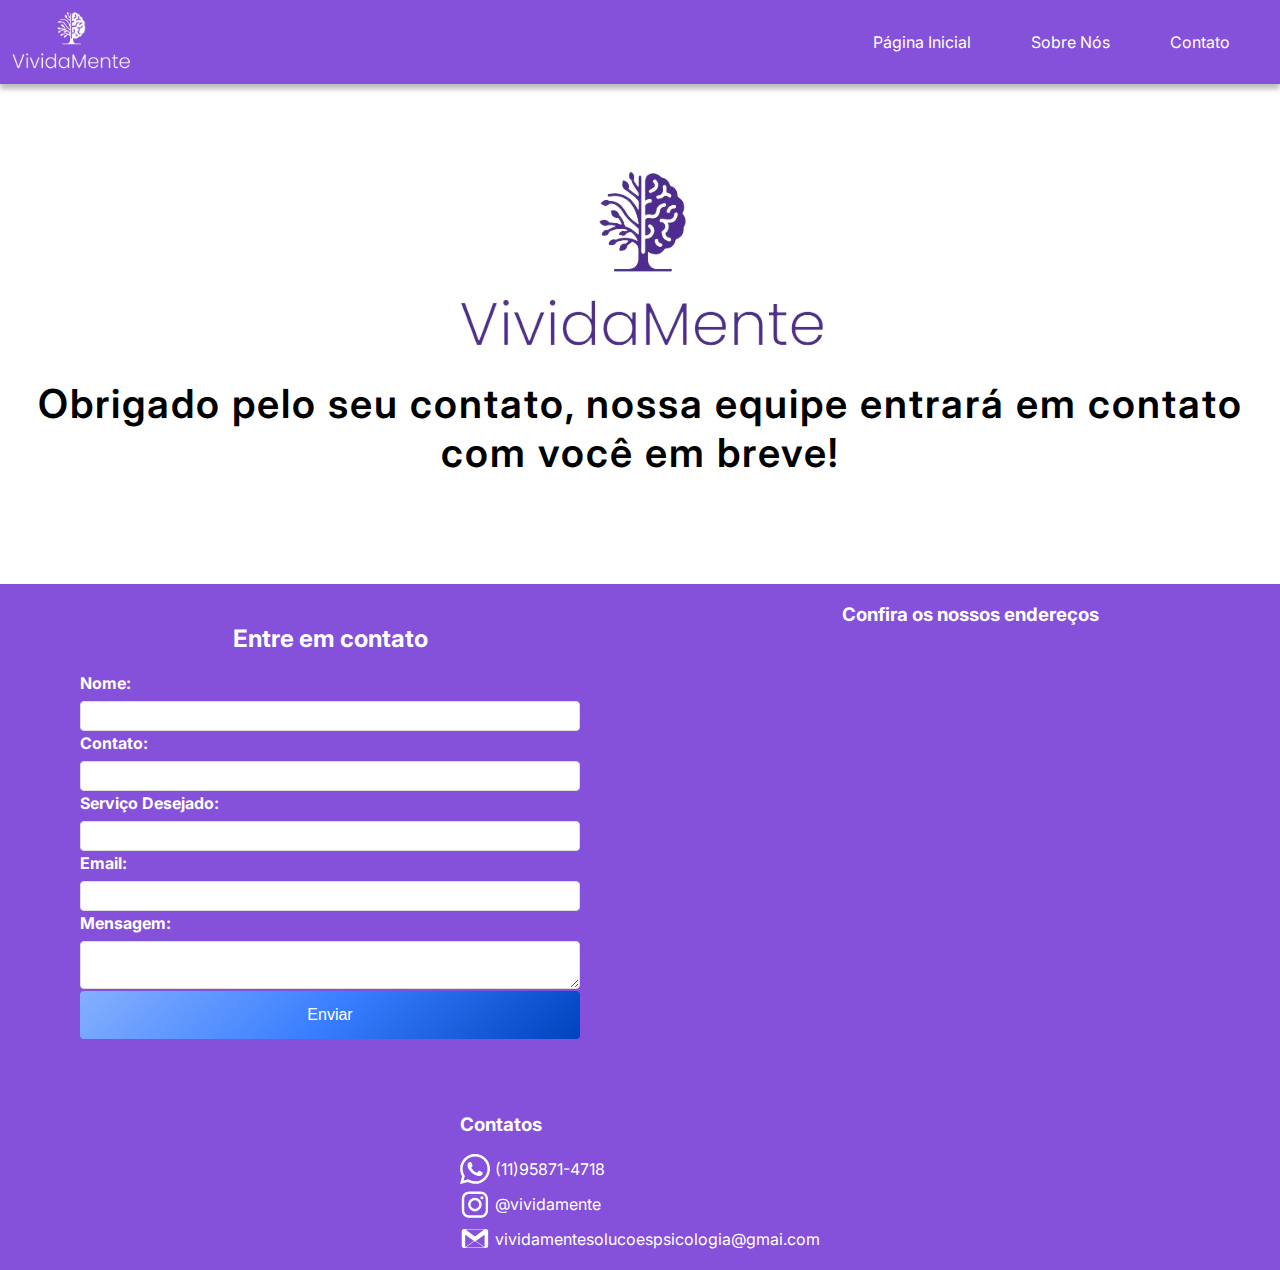
<file: greetings.html>
<!DOCTYPE html>
<html lang="en">
  <head>
    <meta charset="UTF-8" />
    <meta name="viewport" content="width=device-width, initial-scale=1.0" />
    <link rel="icon" href="assets/ico/logo_white.ico" type="image/x-icon" />
    <link rel="stylesheet" href="css/style.css" />
    <link rel="stylesheet" href="css/header.css" />
    <link rel="stylesheet" href="css/footer.css" />
    <link rel="stylesheet" href="css/greetings.css" />
    <link rel="stylesheet" href="css/form.css" />
    <script src="js/menu.js" defer></script>
    <script src="js/form.js"></script>
        <!-- Google tag (gtag.js) -->
        <script
        async
        src="https://www.googletagmanager.com/gtag/js?id=AW-16698235042"
      ></script>
      <script>
        window.dataLayer = window.dataLayer || [];
        function gtag() {
          dataLayer.push(arguments);
        }
        gtag("js", new Date());
    
        gtag("config", "AW-16698235042");
      </script>
        <!-- Event snippet for Page view conversion page -->
    <script>
      gtag("event", "conversion", {
        send_to: "AW-16698235042/HLsKCJbDxtEZEKKxq5o-",
        value: 1.0,
        currency: "BRL",
      });
    </script>
    <title>VIVIDAMENTE | AGRADECIMENTOS</title>
  </head>
  <body>
    <header>
      <a href="/">
        <img class="logo" src="assets\logo_white_text.png" alt="logo" />
      </a>
      <svg
        class="menu-icon"
        xmlns="http://www.w3.org/2000/svg"
        height="24px"
        viewBox="0 -960 960 960"
        width="24px"
        fill="#e8eaed"
      >
        <path
          d="M120-240v-80h720v80H120Zm0-200v-80h720v80H120Zm0-200v-80h720v80H120Z"
        />
      </svg>
      <nav id="navMenu" class="nav-menu">
        <svg
          class="menu-open-icon"
          xmlns="http://www.w3.org/2000/svg"
          height="24px"
          viewBox="0 -960 960 960"
          width="24px"
          fill="#e8eaed"
        >
          <path
            d="M120-240v-80h520v80H120Zm664-40L584-480l200-200 56 56-144 144 144 144-56 56ZM120-440v-80h400v80H120Zm0-200v-80h520v80H120Z"
          />
        </svg>
        <ul class="menu">
          <li><a href="index.html">Página Inicial</a></li>
          <li><a href="about.html">Sobre Nós</a></li>
          <li><a href="contact.html">Contato</a></li>
        </ul>
      </nav>
      <div class="overlay"></div>
    </header>
    <main>
      <img src="assets/logo_purple_text.png" alt="logo" />
      <h1>
        Obrigado pelo seu contato, nossa equipe entrará em contato com você em
        breve!
      </h1>
    </main>
    <footer>
      <section class="form">
        <form
          id="my-form"
          action="https://formspree.io/f/mblredky"
          method="POST"
        >
          <h2>Entre em contato</h2>
          <label>Nome:</label>
          <input type="text" name="name" />
          <label>Contato:</label>
          <input type="number" name="phone" />
          <label>Serviço Desejado:</label>
          <input type="text" name="service" />
          <label>Email:</label>
          <input type="email" name="email" />
          <label>Mensagem:</label>
          <textarea type="text" name="message"></textarea>
          <button id="my-form-button" class="highlight">Enviar</button>
          <p id="my-form-status"></p>
        </form>
      </section>
      <section class="address">
        <h3>Confira os nossos endereços</h3>
        <iframe
          src="https://www.google.com/maps/embed?pb=!1m16!1m12!1m3!1d233977.14921676766!2d-46.66115187664346!3d-23.60817163263356!2m3!1f0!2f0!3f0!3m2!1i1024!2i768!4f13.1!2m1!1slivance!5e0!3m2!1sen!2sbr!4v1722599361372!5m2!1sen!2sbr"
          width="350"
          height="250"
          style="border: 0"
          allowfullscreen=""
          loading="lazy"
          referrerpolicy="no-referrer-when-downgrade"
        ></iframe>
      </section>
      <section class="contacts">
        <h3>Contatos</h3>
        <ul>
          <li>
            <a href="">
              <svg
                height="100%"
                style="
                  fill-rule: evenodd;
                  clip-rule: evenodd;
                  stroke-linejoin: round;
                  stroke-miterlimit: 2;
                "
                version="1.1"
                viewBox="0 0 512 512"
                width="100%"
                xml:space="preserve"
                xmlns="http://www.w3.org/2000/svg"
                xmlns:serif="http://www.serif.com/"
                xmlns:xlink="http://www.w3.org/1999/xlink"
              >
                <path
                  d="M373.295,307.064c-6.37,-3.188 -37.687,-18.596 -43.526,-20.724c-5.838,-2.126 -10.084,-3.187 -14.331,3.188c-4.246,6.376 -16.454,20.725 -20.17,24.976c-3.715,4.251 -7.431,4.785 -13.8,1.594c-6.37,-3.187 -26.895,-9.913 -51.225,-31.616c-18.935,-16.89 -31.72,-37.749 -35.435,-44.126c-3.716,-6.377 -0.397,-9.824 2.792,-13c2.867,-2.854 6.371,-7.44 9.555,-11.16c3.186,-3.718 4.247,-6.377 6.37,-10.626c2.123,-4.252 1.062,-7.971 -0.532,-11.159c-1.591,-3.188 -14.33,-34.542 -19.638,-47.298c-5.171,-12.419 -10.422,-10.737 -14.332,-10.934c-3.711,-0.184 -7.963,-0.223 -12.208,-0.223c-4.246,0 -11.148,1.594 -16.987,7.969c-5.838,6.377 -22.293,21.789 -22.293,53.14c0,31.355 22.824,61.642 26.009,65.894c3.185,4.252 44.916,68.59 108.816,96.181c15.196,6.564 27.062,10.483 36.312,13.418c15.259,4.849 29.145,4.165 40.121,2.524c12.238,-1.827 37.686,-15.408 42.995,-30.286c5.307,-14.882 5.307,-27.635 3.715,-30.292c-1.592,-2.657 -5.838,-4.251 -12.208,-7.44m-116.224,158.693l-0.086,0c-38.022,-0.015 -75.313,-10.23 -107.845,-29.535l-7.738,-4.592l-80.194,21.037l21.405,-78.19l-5.037,-8.017c-21.211,-33.735 -32.414,-72.726 -32.397,-112.763c0.047,-116.825 95.1,-211.87 211.976,-211.87c56.595,0.019 109.795,22.088 149.801,62.139c40.005,40.05 62.023,93.286 62.001,149.902c-0.048,116.834 -95.1,211.889 -211.886,211.889m180.332,-392.224c-48.131,-48.186 -112.138,-74.735 -180.335,-74.763c-140.514,0 -254.875,114.354 -254.932,254.911c-0.018,44.932 11.72,88.786 34.03,127.448l-36.166,132.102l135.141,-35.45c37.236,20.31 79.159,31.015 121.826,31.029l0.105,0c140.499,0 254.87,-114.366 254.928,-254.925c0.026,-68.117 -26.467,-132.166 -74.597,-180.352"
                  id="WhatsApp-Logo"
                />
              </svg>
              <span>(11)95871-4718</span>
            </a>
          </li>
          <li>
            <a href=""
              ><svg
                version="1.1"
                id="Layer_1"
                xmlns="http://www.w3.org/2000/svg"
                xmlns:xlink="http://www.w3.org/1999/xlink"
                x="0px"
                y="0px"
                viewBox="0 0 56.7 56.7"
                enable-background="new 0 0 56.7 56.7"
                xml:space="preserve"
              >
                <g>
                  <path
                    d="M28.2,16.7c-7,0-12.8,5.7-12.8,12.8s5.7,12.8,12.8,12.8S41,36.5,41,29.5S35.2,16.7,28.2,16.7z M28.2,37.7
             c-4.5,0-8.2-3.7-8.2-8.2s3.7-8.2,8.2-8.2s8.2,3.7,8.2,8.2S32.7,37.7,28.2,37.7z"
                  />
                  <circle cx="41.5" cy="16.4" r="2.9" />
                  <path
                    d="M49,8.9c-2.6-2.7-6.3-4.1-10.5-4.1H17.9c-8.7,0-14.5,5.8-14.5,14.5v20.5c0,4.3,1.4,8,4.2,10.7c2.7,2.6,6.3,3.9,10.4,3.9
             h20.4c4.3,0,7.9-1.4,10.5-3.9c2.7-2.6,4.1-6.3,4.1-10.6V19.3C53,15.1,51.6,11.5,49,8.9z M48.6,39.9c0,3.1-1.1,5.6-2.9,7.3
             s-4.3,2.6-7.3,2.6H18c-3,0-5.5-0.9-7.3-2.6C8.9,45.4,8,42.9,8,39.8V19.3c0-3,0.9-5.5,2.7-7.3c1.7-1.7,4.3-2.6,7.3-2.6h20.6
             c3,0,5.5,0.9,7.3,2.7c1.7,1.8,2.7,4.3,2.7,7.2V39.9L48.6,39.9z"
                  />
                </g>
              </svg>
              <span>@vividamente</span>
            </a>
          </li>
          <li>
            <a href=""
              ><svg
                height="56.7px"
                id="Layer_1"
                style="enable-background: new 0 0 56.7 56.7"
                version="1.1"
                viewBox="0 0 56.7 56.7"
                width="56.7px"
                xml:space="preserve"
                xmlns="http://www.w3.org/2000/svg"
                xmlns:xlink="http://www.w3.org/1999/xlink"
              >
                <path
                  d="M53.1719,14.5953l0.0011-0.0011l-0.0011,0.0008v-1.184c0-2.2468-1.8384-4.0852-4.0853-4.0852l-0.0012,0.0011l-0.0024,0.0018  l0.0036-0.0029H7.3962l0.0161,0.0131l-0.0161-0.012c-2.2468,0-4.0853,1.8384-4.0853,4.0853v27.9073  c0,2.2468,1.8384,4.0851,4.0853,4.0851h1.4543h38.6578v-0.001c4.2856-0.0498,5.5728-1.1102,5.6702-4.0809L53.1719,14.5953z   M46.0429,10.3258L28.1753,23.487L10.4239,10.3258H46.0429z M9.8608,20.5521l16.5508,11.4004l0.0166,0.0115L9.8513,43.4907  L9.8608,20.5521z M10.2886,44.4046l17.0151-11.8314l0.2985,0.2077c0.1716,0.1194,0.3714,0.1792,0.5712,0.1792  c0.1982,0,0.8773-0.39,0.8773-0.39l17.0197,11.8345H10.2886z M46.4973,43.4836L29.9305,31.9641l9.2394-6.3642l7.3274-5.0472V43.4836  z"
                />
              </svg>
              <span>vividamentesolucoespsicologia@gmai.com</span>
            </a>
          </li>
        </ul>
      </section>
    </footer>
  </body>
</html>
</file>
<file: css/style.css>
@import url('https://fonts.googleapis.com/css2?family=Inter:ital,opsz,wght@0,14..32,100..900;1,14..32,100..900&display=swap');


:root {
    --primary-color: #f5f5f5;
    --secondary-color: #dfdfdf;
    --accent-color: #8550da;
    --conversion-color: #397eff;
    --text-color: #000;





}

/* * {
    border: #397eff 1px solid;
} */

body {
    margin: 0;
    padding: 0;
    font-family: "Inter", system-ui, -apple-system, BlinkMacSystemFont, 'Segoe UI', Roboto, Oxygen, Ubuntu, Cantarell, 'Open Sans', 'Helvetica Neue', sans-serif;
    color: var(--text-color);
    background-color: #ffffff;
}

.highlight {
    background-image: linear-gradient( 135deg,#85b0ff, #397eff, #0043be);
}


.conversion-btn {
    max-width: 100%;
    width: 300px;
    height: 50px;
    background: linear-gradient(45deg, var(--accent-color), #5000d1);
    border: none;
    color: #fff;
    font-weight: 600;
    font-size: large;
    border-radius: 3px;
    box-shadow: 5px 5px 5px rgba(0, 0, 0, 0.425);
    cursor: pointer;
}

.strong {
    font-weight: bolder;
}

#loader {
    display: none;
    align-items: center;
    justify-content: center;
    position: absolute;
    top: 0;
    left: 0;
    width: 100%;
    height: 100%;
    z-index: 100000000;
    background-color: #fff;
    img {
        animation: pulse 1s alternate infinite;

    }
}

#whats-btn {
    position: fixed;
    bottom: 20px;
    right: 20px;
    animation: shake 7s ease-in-out infinite;
    z-index: 1000000;
    svg {
        width: 80px;
        height: 80px;
    }
}

@keyframes pulse {
    0% {
        opacity: 0.5;
    }
    100% {
        opacity: 1;
    }
    
}

@keyframes shake {
    0% { transform: translateX(0); }
    1% { transform: translateX(-5px); }
    2% { transform: translateX(5px); }
    3% { transform: translateX(-5px); }
    4% { transform: translateX(0px); }
    100% { transform: translateX(0); }
  }

  @keyframes pause {
    0%, 100% { opacity: 1; }
  }
</file>
<file: css/header.css>
/* Estilos básicos */
header {
    background-color: var(--accent-color);
    width: 100%;
    display: flex;
    flex-direction: row;
    align-items: center;
    justify-content: space-between;
    position: relative;
    box-shadow: 0 5px 5px rgba(0, 0, 0, 0.26);
  }
  
  .logo {
    height: 60px;
    margin: 10px;
  }
  
  .nav-menu {
    position: fixed;
    top: 0;
    right: -300px; /* Menu começa fora da tela */
    width: 250px; /* Largura do menu */
    height: 100dvh; /* Ocupa toda a altura da tela */
    background-color: var(--accent-color);
    color: #fff;
    overflow-x: hidden;
    transition: right 0.3s ease; /* Transição suave para abrir/fechar */
    padding: 20px;
    z-index: 1001;
  }
  
  .menu {
    list-style: none;
    padding: 0;
    margin: 0;
    display: flex;
    flex-direction: column;
  }
  
  .menu li {
    margin: 10px 0;
  }
  
  .menu a {
    text-decoration: none;
    color: #fff;
    padding: 10px;
    display: block;
    border-radius: 3px;
    transition: background-color 0.3s;
  }

  .overlay {
    position: fixed;
    top: 0;
    left: 0;
    width: 100%;
    height: 100%;
    background-color: rgba(0, 0, 0, 0.5); /* Cor de fundo com transparência */
    display: none; /* Oculta a sobreposição por padrão */
    z-index: 1000; /* Garante que a sobreposição fique abaixo do menu */
  }
  
  .menu a:hover {
    background-color: #b499e0;
  }
  
  svg {
    display: block;
    width: 50px;
    height: 50px;
    cursor: pointer;
    margin-right: 5px;
    
  }

  
  .nav-menu.active {
    right: 0; /* Move o menu para dentro da tela */
  }
  .overlay.active {
    display: block;
  }
  
  /* Estilos para desktop */
  @media (min-width: 768px) {
    .nav-menu {
      display: flex;
      position: static; /* Remove a posição fixa no desktop */
      width: auto; /* Largura ajustada para desktop */
      height: auto; /* Altura ajustada para desktop */
      background: none;
      color: inherit;
      overflow: visible;
      transition: none; /* Remove a transição para desktop */
    }
  
    .menu {
      flex-direction: row; /* Menu em linha no desktop */
    }
  
    .menu li {
      margin: 0 20px; /* Espaçamento entre os itens do menu no desktop */
    }
  
    .menu-icon {
      display: none; /* Esconde o ícone de menu no desktop */
    }
  
    .menu-open-icon {
      display: none; /* Esconde o ícone de menu no desktop */
    }
  }
</file>
<file: css/footer.css>
footer {
    display: flex;
    /* min-height: 350px; */
    background-color: var(--accent-color);
    align-items: flex-start;
    justify-content: space-around;
    color: #fff;
    flex-wrap: wrap;
    
    .address {
        display: flex;
        align-items: center;
        justify-content: center;
        flex-direction: column;
        margin-bottom: 10px;
    }

    .contacts {
        max-width: 100%;

    }

    ul {
        list-style: none;
        padding-left: 0;
    }

    ul a {
        color: #fff;
        text-decoration: none;
        display: flex;
        align-items: center;
        justify-content: flex-start;
        margin-bottom: 5px;
    }

    svg {
        height: 30px;
        width: 30px;
        fill: #fff;
        margin-right: 5px;
    }
    .address {
        width: 80%;
        max-width: 500px;
        height: 500px;
    }

    iframe {
        width: 100%;
        height: 100%;
    }
}
</file>
<file: css/index.css>
#home {
    background-image: url("../assets/psico7.jpg");
    background-size: cover;
    background-position: center;
    background-repeat: no-repeat;
    display: flex;
    align-items: center;
    justify-content: flex-start;

    div {
        /* padding: 20px; */
        background-color: rgba(0, 0, 0, 0.527);
        border-radius: 5px;
        /* width: 60%; */
        color: white;
        display: flex;
        flex-direction: column;
        align-items: flex-start;
        justify-content: center;
        max-width: 800px;
        margin: 30px;

        img, h2, a {
            padding: 15px;
        }

        img {
            max-width: 100%;
            width: 300px;
            height: auto;
        }
        h2 {
            font-weight: 600;
            color: #ffffff;
            letter-spacing: 2px;

        }
    }
}


#services {
    margin-top: 100px;
    display: flex;
    align-items: center;
    justify-content: center;
    flex-wrap: wrap;
    margin-bottom: 100px;
    gap: 20px;

    a {
        text-decoration: none;
        color: var(--text-color);
    }

    .card-service {
        display: flex;
        align-items: center;
        justify-content: center;
        flex-direction: column;
        background-color: var(--secondary-color);
        width: 300px;
        padding: 10px;
        text-align: center;
        box-shadow: 0px 4px 8px rgba(0, 0, 0, 0.3);
        border-radius: 8px;
    }

    .icon-card {
        background-color: var(--accent-color);
        width: fit-content;
        padding: 10px;
        border-radius: 50%;
    }

    svg {
        fill: #fff;
    }
}

#about {
    background-color: var(--secondary-color);
    padding: 10px;
    display: flex;
    flex-wrap: wrap;
    align-items: center;
    justify-content: center;

    section {
        width: 80%;
        margin-inline: 50px;
        width: 400px;
    }

    h3 {
        font-weight: 400;
    }

    h1 {
        font-size: 50px;
    }
}

#clinic-features {
    display: flex;
    align-items: center;
    justify-content: space-around;
    flex-wrap: wrap;
    /* margin-top: 50px; */
    /* margin-bottom: 50px; */
    
    svg {
        height: 100px;
        width: 100px;
    }

    .photo img {
        width: 500px;
        max-width: 100%;
        box-shadow: 0px 4px 8px rgba(0, 0, 0, 0.3);
        border-radius: 8px;
    }

    .check {
        background-color: var(--accent-color);
        width: fit-content;
        border-radius: 3px;
        display: flex;
        align-items: center;
        justify-content: center;
        margin: 30px;
        height: 100px;
        aspect-ratio: 1;

    }

    .features {
        display: flex;
        align-items: center;
        justify-content: flex-start;
        flex-wrap: wrap;
        max-width: 500px;
    }
    
    .feature {
        display: flex;
        align-items: center;
        justify-content: flex-start;
        padding: 20px;
        text-align: start;
        width: 100%;
        border-radius: 8px;
    }


}

#conversion-box {
    /* padding: 50px; */
    display: flex;
    align-items: center;
    justify-content: center;
    flex-wrap: wrap;
    text-align: center;
    section {
        display: flex;
        width: fit-content;
        height: fit-content;
        align-items: center;
        justify-content: center;
        flex-wrap: wrap;
        /* background-color: #fff; */
    }

    .conteiner-conversion {
        display: flex;
        align-items: center;
        justify-content: center;
        border-radius: 8px;
        margin-top: 50px;
        margin-bottom: 50px;
        background-color: #fff;
        box-shadow: 0px 4px 8px rgba(0, 0, 0, 0.3);
    }
    
    .contact-conversion {
        padding: 10px;
        display: flex;
        height: 100%;
        width: 100%;
        a {
            display:flex;
            align-items: center;
            justify-content: center;
            text-align: center;
            text-decoration: none;
            color: black;
        }
        
        a:hover > * {
            color: var(--accent-color);
            fill: var(--accent-color);
        }
        span {
            font-size: 35px;
            font-weight: bolder;
            cursor: pointer;
        }
        
        
        svg {
            fill: black;
        }
        div {
            display: flex;
            align-items: center;
        }
        .title-conversion {
            max-width: 250px;
        }
        h1 {
            font-size: 35px;
        }
    }

    section div {
        display: flex;
        align-items: center;
        justify-content: center;
        text-align: center;
    }
    img {
        height: 100%;
        max-height: 400px;
        border-radius: 8px 0 0 8px ;
    }
    h1 {
        font-size: 30px;
    }


}

#services-carousel {
    display: flex;
    align-items: center;
    justify-content: center;
    margin: 1px;
    position: relative;
    
    .background-service {
        position: absolute;
        top: 0;
        left: 0;
        width: 100%;
        height: 100%;
        background-image: url("../assets/psico10.jpg");
        background-size: cover;
        background-position: center;
        filter: blur(2px);
        z-index: -1;
    }

    .carousel {
        position: relative;
        width: 70%;
        min-width: 300px;
        max-width: 400px;
        margin: 40px;
        overflow: hidden;
        padding: 10px;

        .conversion-btn {
            max-width: 90%;
        }
      }
      
      .carousel-container {
        width: 100%;
        overflow: hidden;
      }
      
      .carousel-track {
        display: flex;
        transition: transform 0.5s ease-in-out;
      }
      
      .card {
        min-width: 100%;
        box-sizing: border-box;
        background-color: #fff;
        text-align: center;
        padding: 20px;
        font-size: 20px;
        background-color: #fff;
        border-radius: 5px;
        box-shadow: 2px 2px 5px rgba(0, 0, 0, 0.5);
        display: flex;
        align-items: center;
        justify-content: center;
        flex-direction: column;
      }
      
      .prev, .next {
        position: absolute;
        top: 50%;
        transform: translateY(-50%);
        background-color: rgba(0, 0, 0, 0.5);
        color: white;
        border: none;
        padding: 10px;
        cursor: pointer;
        z-index: 1001;
      }

      .arrows-carousel {
        position: relative;
        width: fit-content;
        max-width: 100%;
        display: flex;
        align-items: center;
        justify-content: center;
        /* background-color: red; */
      }
      
      .prev {
        left: 10px;
      }
      
      .next {
        right: 10px;
      }

      .icon {
        background-color: var(--accent-color);
        width: fit-content;
        padding: 10px;
        border-radius: 50%;
    }

    svg {
        fill: #fff;
    }

    ul {
        list-style: none;
        padding-left: 0;
    }

    li {
        margin-bottom: 15px;
    }
}

@media (max-width: 720px) {
   body .conteiner-conversion {
        flex-direction: column;
    }

    body .contact-conversion {
        display: flex;
        align-items: center;
        justify-content: center;
        flex-direction: column;
    }

    body .conteiner-conversion  img {
        width: 100%;
        height: auto;
        border-radius: 8px;
    }

    body .feature {
        flex-direction: column;
    }

    body .feature h2 {
        text-align: center;
    }


    body #home {
        justify-content: center;

        div {
            margin: 0 0 0 0;
            border-radius: 0;
            display: flex;
            flex-direction: column;
            justify-content: center;
            align-items: center;
            text-align: center;
        }
    }

    body img {
        border-radius: 0;
    }

    body #conversion-box img {
        border-radius: 8px 8px 0 0;
    }

    #clinic-features {
        .photo img {
            border-radius: 0;
        }

        .feature {
            border-radius: 0;
        }
    }
}
</file>
<file: css/form.css>
.form {
    border-radius: 8px;
    max-width: 500px;
    width: 100%;
    padding: 20px;
  }
  
  /* Estilo do formulário */
  form {
    display: flex;
    flex-direction: column;
  }
  
  /* Estilo dos títulos */
   form h2 {
    margin-bottom: 20px;
    font-size: 24px;
    color: #fff;
    text-align: center;
  }
  
  /* Estilo dos rótulos */
  label {
    margin-bottom: 8px;
    font-weight: bold;
    color: #fff;
  }
  
  /* Estilo dos campos de entrada */
  form input, form textarea {
    width: 100%;
    box-sizing: border-box;
    padding: 5px;
    margin-bottom: 2px;
    border: 1px solid #ddd;
    border-radius: 4px;
    font-size: 16px;
  }
  
  /* Estilo do botão */
  form button {
    color: white;
    border: none;
    border-radius: 4px;
    padding: 15px;
    font-size: 16px;
    cursor: pointer;
    transition: background-color 0.3s ease;
  }
  
  .clean-form button:hover {
    background-color: #4cae4c;
  }
</file>
<file: css/transition.css>
.down {
    transform: translateY(100px);
    opacity: 0;
    transition: opacity 1s ease-out, transform 0.6s ease-out;
}
.up {
    transform: translateY(-100px);
    opacity: 0;
    transition: opacity 1s ease-out, transform 0.6s ease-out;
}
.right {
    transform: translateX(50px);
    opacity: 0;
    transition: opacity 1s ease-out, transform 0.6s ease-out;
}
.left {
    transform: translateX(-100px);
    opacity: 0;
    transition: opacity 1s ease-out, transform 0.6s ease-out;
}

.show {
    opacity: 1;
    transform: translateY(0) translateX(0);
}
</file>
<file: css/about.css>
#initial {
    background-image: url("../assets/psico8.jpg");
    background-size: cover;
    background-position: center;
    background-repeat: no-repeat;
    display: flex;
    align-items: center;
    justify-content: flex-start;

    div {
        /* padding: 20px; */
        background-color: rgba(0, 0, 0, 0.527);
        border-radius: 5px;
        /* width: 60%; */
        color: white;
        display: flex;
        flex-direction: column;
        align-items: flex-start;
        justify-content: center;
        max-width: 800px;
        margin: 30px;

        img, h2, a {
            padding: 15px;
        }

        img {
            max-width: 100%;
            width: 300px;
            height: auto;
        }
        h2 {
            font-weight: 600;
            color: #ffffff;
            letter-spacing: 2px;

        }
    }
}

#mission-vision {
    display: flex;
    align-items: center;
    justify-content: space-around;

    h2 {
        font-size: 2.5rem;
        font-weight: 600;
        text-align: center;
        color: #333; /* Título escuro para contraste suave */
        letter-spacing: 2px;
        margin-bottom: 20px;
    }

    h3 {
        font-size: 1.75rem;
        color: #555; /* Tom mais suave que o título principal */
        margin-bottom: 10px;
    }

    p {
        font-size: 1rem;
        line-height: 1.6; /* Aumenta a legibilidade */
        color: #666; /* Texto em um tom suave de cinza */
    }
    
    div {
        flex: 1;
        margin: 20px;
    }

    img {
        max-width: 100%;
        height: auto;
        border-radius: 8px;
        box-shadow: 0px 4px 8px rgba(0, 0, 0, 0.3); /* Leve sombra para destacar */
    }
    
}

#fundators {
    display: flex;
    align-items: center;
    justify-content: center;
    flex-direction: column;
    h2 {
        font-size: 2.5rem;
        font-weight: 600;
        text-align: center;
        color: #333; /* Título escuro para contraste suave */
        letter-spacing: 2px;
        margin-bottom: 20px;
    }
    
}

#associates {

    display: flex;
    flex-wrap: wrap;
    align-items: stretch;
    justify-content: center;
    
    .associate {
        
        display: flex;
        flex-direction: column;
        align-items: center;
        justify-content: center;
        max-width: 550px;
        margin: 10px;
        box-shadow: 0px 4px 8px rgba(0, 0, 0, 0.3);
        border-radius: 8px;
        background-color: var(--secondary-color);
        padding: 10px;
        p {
            font-size: 1rem;
            line-height: 1.6; /* Aumenta a legibilidade */
        }
        img{
            width: 300px;
            height: auto;
            border-radius: 8px;
            box-shadow: 0px 4px 8px rgba(0, 0, 0, 0.3);
        }
        p {
            padding: 20px;
        }
        .name-associate {
            display: flex;
            flex-direction: column;
            align-items: center;
            justify-content: flex-start;

            h1, p {
                padding: 0;
                margin: 0;
                text-align: center;
            }

            a {
                display: flex;
                align-items: center;
                justify-content: center;
                border-radius: 50%;
                padding: 15px;
                background: linear-gradient(45deg, var(--accent-color), #5000d1);
                transform: translateY(-30px);

            }


            svg {
                fill: #ffff;
                margin: 0 0 0 0;
            }
        }
    }

}

@media (max-width: 768px) {
    #mission-vision {
        flex-direction: column; /* Empilha os elementos no mobile */
        padding: 20px;
    }

    #mission-vision img {
        margin-top: 20px;
    }

    #initial div {
        align-items: center;
        text-align: center;

    }

    #initial {
        justify-content: center;

        div {
            margin: 0 0 0 0;
            border-radius: 0;
            display: flex;
            flex-direction: column;
            justify-content: center;
            align-items: center;
            text-align: center;
        }
    }

    #mission-vision {

        padding: 0;

        img {
            border-radius: 0;
        }
    }
}
</file>
<file: css/greetings.css>
main {
    display: flex;
    align-items: center;
    justify-content: center;
    flex-direction: column;
    min-height: 500px;

    h1 {
                font-size: 2.5rem;
                font-weight: 600;
                text-align: center;
                letter-spacing: 2px;
    }
}
</file>
